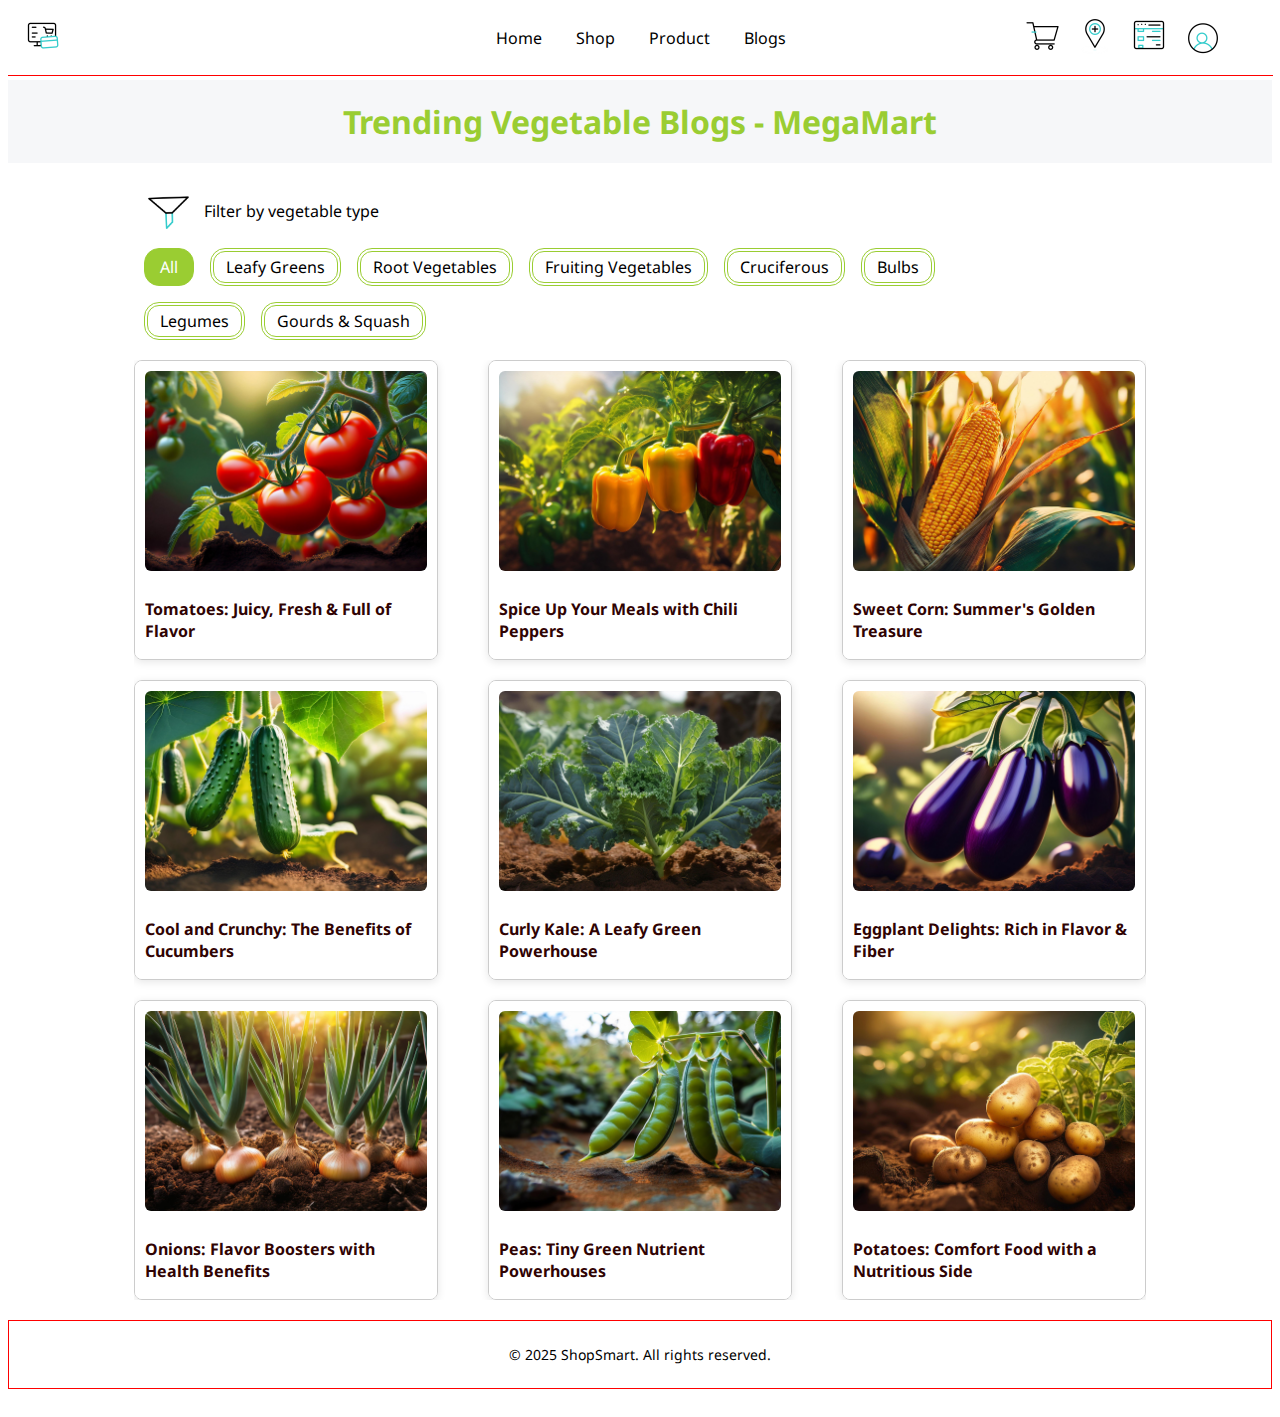
<file: pages/blogs.html>
<!DOCTYPE html>
<html lang="en">

<head>
    <meta charset="UTF-8">
    <meta name="viewport" content="width=device-width, initial-scale=1.0">
    <title>Blogs</title>
    <link rel="stylesheet" href="../styles/blogs.css">
    <link rel="preconnect" href="https://fonts.googleapis.com">
    <link rel="preconnect" href="https://fonts.gstatic.com" crossorigin>
    <link href="https://fonts.googleapis.com/css2?family=Noto+Sans:ital,wght@0,100..900;1,100..900&display=swap"
        rel="stylesheet">
</head>

<body>
    <header>
        <div class="megaMart_logo" >
            <img src="../assets/Gifs/home/online-shopping.gif" alt="megaMart_logo">
        </div>
        <nav class="megaMart_headerMenu" >
            <ul>
                <li><a href="../index.html">Home</a></li>
                <li><a href="../pages/shop.html">Shop</a></li>
                <li><a href="../pages/product.html">Product</a></li>
                <li><a href="../pages/blogs.html">Blogs</a></li>
            </ul>
        </nav>
        <div class="megaMart_headerIcons" >
            <img src="../assets/Gifs/home/shopping-cart.gif" alt="megaMart_cart">
            <img src="../assets/Gifs/home/location.gif" alt="megaMart_locations">
             <a href="../pages/table.html">
         <img src="../assets/Gifs/home/list.gif" alt="List Icon">
      </a>
            <a href="../pages/login.html"><img src="../assets/Gifs/home/profile.gif" alt="megaMart_user">
            </a>
        </div>
    </header>

    <section class="blog-title">
        <h1>Trending Vegetable Blogs - MegaMart</h1>
    </section>

    <section class="blog-section">
        <div class="blog-header">


            <div class="filter-info">
                <img src="../assets/Gifs/blog/filter.gif" alt="Vegetable filter icon" id="Vegetable_filter_icon">
                <p>Filter by vegetable type </p>
            </div>

            <ul class="blog-filter-list">
                <li class="filter-item_first active">All</li>
                <li class="filter-item">Leafy Greens</li>
                <li class="filter-item">Root Vegetables</li>
                <li class="filter-item">Fruiting Vegetables</li>
                <li class="filter-item">Cruciferous</li>
                <li class="filter-item">Bulbs</li>
                <li class="filter-item">Legumes</li>
                <li class="filter-item">Gourds & Squash</li>

            </ul>
        </div>
    </section>


    <main>
        <section class="blog-card">
            <!-- Image -->
            <div class="blog-image">
                <img src="../assets/images/blogs/Tomato.jpg" alt="Tomato Image">
            </div>

            <!-- Blog Content -->
            <div class="blog-content">
                <h4 class="blog-title">Tomatoes: Juicy, Fresh & Full of Flavor</h4>

                <div class="blog-meta">
                    <span class="blog-author">MegaMart</span> |
                    <span class="blog-date">May 28, 2025</span>
                </div>

                <div class="blog-description">
                    <p>Tomatoes are rich in antioxidants like lycopene and are perfect for salads, sauces, and
                        sandwiches. Learn how to choose ripe tomatoes and store them the right way!</p>
                </div>
            </div>
        </section>

        <section class="blog-card">
            <!-- Image -->
            <div class="blog-image">
                <img src="../assets/images/blogs/Chili-Pepper.jpg" alt="Chili Pepper Image">
            </div>

            <!-- Blog Content -->
            <div class="blog-content">
                <h4 class="blog-title">Spice Up Your Meals with Chili Peppers</h4>

                <div class="blog-meta">
                    <span class="blog-author">MegaMart</span> |
                    <span class="blog-date">May 28, 2025</span>
                </div>

                <div class="blog-description">
                    <p>Chili peppers add a kick to any dish while boosting your metabolism. Discover the different types
                        of chili and how to use them in cooking without overwhelming heat!</p>
                </div>
            </div>
        </section>

        <section class="blog-card">
            <!-- Image -->
            <div class="blog-image">
                <img src="../assets/images/blogs/Corn.jpg" alt="Corn Image">
            </div>

            <!-- Blog Content -->
            <div class="blog-content">
                <h4 class="blog-title">Sweet Corn: Summer's Golden Treasure</h4>

                <div class="blog-meta">
                    <span class="blog-author">MegaMart</span> |
                    <span class="blog-date">May 28, 2025</span>
                </div>

                <div class="blog-description">
                    <p>Sweet corn is not only delicious but also a great source of fiber and vitamins. Find fun ways to
                        grill, boil, or mix corn into fresh seasonal salads and snacks!</p>
                </div>
            </div>
        </section>


        <section class="blog-card">
            <!-- Image -->
            <div class="blog-image">
                <img src="../assets/images/blogs/Cucumber.jpg" alt="Cucumber Image">
            </div>

            <!-- Blog Content -->
            <div class="blog-content">
                <h4 class="blog-title">Cool and Crunchy: The Benefits of Cucumbers</h4>

                <div class="blog-meta">
                    <span class="blog-author">MegaMart</span> |
                    <span class="blog-date">May 28, 2025</span>
                </div>

                <div class="blog-description">
                    <p>Cucumbers are hydrating, low in calories, and perfect for summer salads and detox drinks. Learn
                        about their skincare benefits and creative ways to add them to your meals!</p>
                </div>
            </div>
        </section>

        <section class="blog-card">
            <!-- Image -->
            <div class="blog-image">
                <img src="../assets/images/blogs/Curly Kale.jpg" alt="Curly Kale Image">
            </div>

            <!-- Blog Content -->
            <div class="blog-content">
                <h4 class="blog-title">Curly Kale: A Leafy Green Powerhouse</h4>

                <div class="blog-meta">
                    <span class="blog-author">MegaMart</span> |
                    <span class="blog-date">May 28, 2025</span>
                </div>

                <div class="blog-description">
                    <p>Curly kale is loaded with vitamins A, C, and K. Whether in smoothies or baked as chips, this
                        superfood supports immunity and heart health. Try it in your next green recipe!</p>
                </div>
            </div>
        </section>

        <section class="blog-card">
            <!-- Image -->
            <div class="blog-image">
                <img src="../assets/images/blogs/Eggplant.jpg" alt="Eggplant Image">
            </div>

            <!-- Blog Content -->
            <div class="blog-content">
                <h4 class="blog-title">Eggplant Delights: Rich in Flavor & Fiber</h4>

                <div class="blog-meta">
                    <span class="blog-author">MegaMart</span> |
                    <span class="blog-date">May 28, 2025</span>
                </div>

                <div class="blog-description">
                    <p>Eggplants are versatile vegetables with a meaty texture, perfect for grilling, roasting, or
                        stir-frying. Discover their health benefits and delicious ways to cook them!</p>
                </div>
            </div>
        </section>



<section class="blog-card">
  <div class="blog-image">
    <img src="../assets/images/blogs/Onions.jpg" alt="Onion Image">
  </div>
  <div class="blog-content">
    <h4 class="blog-title">Onions: Flavor Boosters with Health Benefits</h4>
    <div class="blog-meta">
      <span class="blog-author">MegaMart</span> |
      <span class="blog-date">May 28, 2025</span>
    </div>
    <div class="blog-description">
      <p>Onions are essential in kitchens worldwide, adding bold flavor to any dish. Rich in antioxidants, they help fight inflammation and improve heart health. Use them raw, caramelized, or sautéed!</p>
    </div>
  </div>
</section>


<section class="blog-card">
  <div class="blog-image">
    <img src="../assets/images/blogs/Peas.jpg" alt="Peas Image">
  </div>
  <div class="blog-content">
    <h4 class="blog-title">Peas: Tiny Green Nutrient Powerhouses</h4>
    <div class="blog-meta">
      <span class="blog-author">MegaMart</span> |
      <span class="blog-date">May 28, 2025</span>
    </div>
    <div class="blog-description">
      <p>Green peas are packed with protein, fiber, and essential vitamins. Add them to soups, stews, or salads for a sweet and healthy boost. A must-have veggie for balanced meals!</p>
    </div>
  </div>
</section>


<section class="blog-card">
  <div class="blog-image">
    <img src="../assets/images/blogs/Potatoes.jpg" alt="Potato Image">
  </div>
  <div class="blog-content">
    <h4 class="blog-title">Potatoes: Comfort Food with a Nutritious Side</h4>
    <div class="blog-meta">
      <span class="blog-author">MegaMart</span> |
      <span class="blog-date">May 28, 2025</span>
    </div>
    <div class="blog-description">
      <p>Potatoes are more than just carbs—they’re full of potassium, fiber, and vitamin C. Whether baked, mashed, or roasted, they’re a versatile and satisfying staple in every kitchen.</p>
    </div>
  </div>
</section>



    </main>




<!-- <footer> MegaMart – Everything You Need, All in One Place</footer> -->
        <footer>
            <p> &copy; 2025 ShopSmart. All rights reserved.</p>
        </footer>


    <!-- <form action="" method="post">
            <input type="text">
            <input type="file">
            <input type="submit">
            <input type="reset">
        </form>
        <form action="../index.html" method="get">
            <input type="reset">
            <input type="submit">
        </form> -->


</body>

</html>
</file>
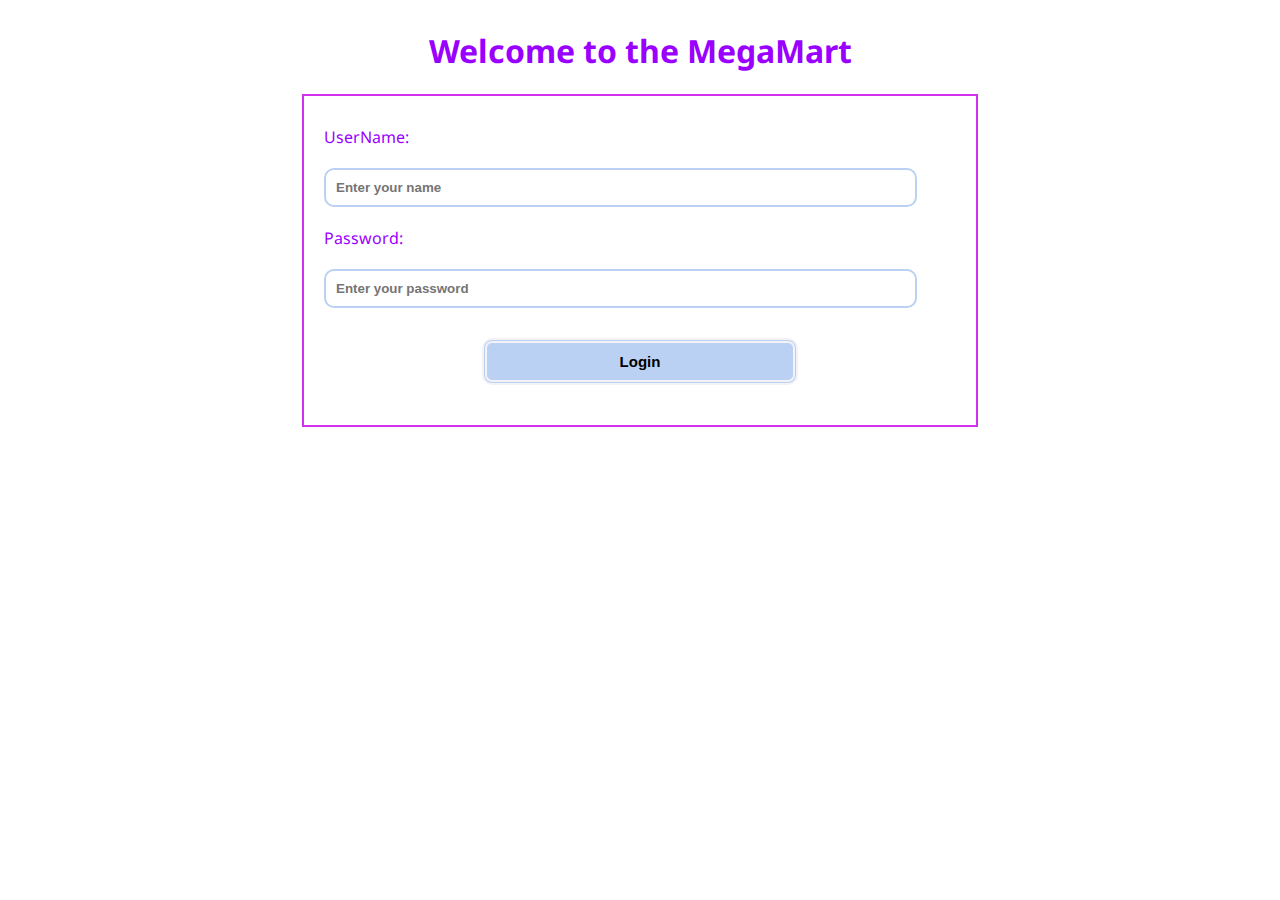
<file: pages/login.html>
<!DOCTYPE html>
<html lang="en">
<head>
  <meta charset="UTF-8" />
  <meta name="viewport" content="width=device-width, initial-scale=1.0" />
  <title>LogIn</title>
  <link rel="stylesheet" href="../styles/login_form.css" />
  <link rel="preconnect" href="https://fonts.googleapis.com">
    <link rel="preconnect" href="https://fonts.gstatic.com" crossorigin>
    <link href="https://fonts.googleapis.com/css2?family=Noto+Sans:ital,wght@0,100..900;1,100..900&display=swap"
        rel="stylesheet">
</head>
<body>

  <header>
    <div>
      <h1>Welcome to the MegaMart</h1>
    </div>
  </header>

  <main>
    <form action="" method="post">
      <label for="userName">UserName:</label>
      <input
        type="text"
        id="userName"
        name="userName"
        placeholder="Enter your name"
        required
      />

      <label for="password">Password:</label>
      <input
        type="password"
        id="password"
        name="password"
        placeholder="Enter your password"
        required
      />

      <input type="submit" id="submit_btn" value="Login" />
    </form>
  </main>


  


<!-- <iframe src="https://www.google.com/maps/embed?pb=!1m18!1m12!1m3!1d62575.03278934598!2d76.65222128810218!3d11.411933864043359!2m3!1f0!2f0!3f0!3m2!1i1024!2i768!4f13.1!3m3!1m2!1s0x3ba8bd84b5f3d78d%3A0x179bdb14c93e3f42!2sOoty%2C%20Tamil%20Nadu!5e0!3m2!1sen!2sin!4v1748771133306!5m2!1sen!2sin" width="600" height="450" style="border:0;" allowfullscreen="" loading="lazy" referrerpolicy="no-referrer-when-downgrade"></iframe> -->
</body>
</html>
</file>
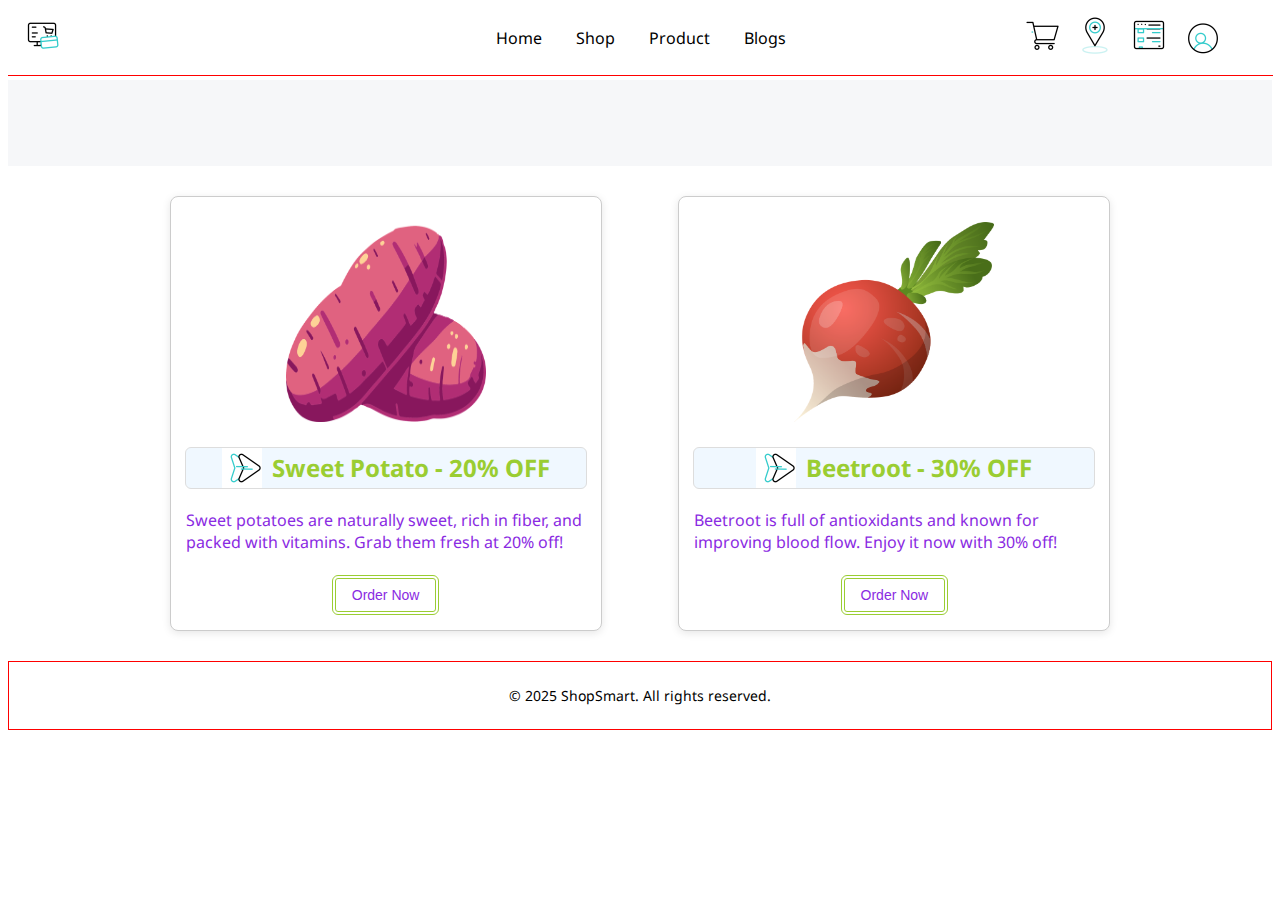
<file: pages/shop.html>
<!DOCTYPE html>
<html lang="en">

<head>
    <meta charset="UTF-8">
    <meta name="viewport" content="width=device-width, initial-scale=1.0">
    <title>shop</title>
    <link rel="stylesheet" href="../styles/shop.css">
    <link rel="preconnect" href="https://fonts.googleapis.com">
    <link rel="preconnect" href="https://fonts.gstatic.com" crossorigin>
    <link href="https://fonts.googleapis.com/css2?family=Noto+Sans:ital,wght@0,100..900;1,100..900&display=swap"
        rel="stylesheet">
</head>

<body>
    <header>
        <div class="megaMart_logo" >
            <img src="../assets/Gifs/home/online-shopping.gif" alt="megaMart_logo">
        </div>
        <nav class="megaMart_headerMenu">
            <ul>
                <li><a href="../index.html">Home</a></li>
                <li><a href="../pages/shop.html">Shop</a></li>
                <li><a href="../pages/product.html">Product</a></li>
                <li><a href="../pages/blogs.html">Blogs</a></li>
            </ul>
        </nav>
        <div class="megaMart_headerIcons">
            <img src="../assets/Gifs/home/shopping-cart.gif" alt="megaMart_cart">
            <img src="../assets/Gifs/home/location.gif" alt="megaMart_locations">
                         <a href="../pages/table.html">
         <img src="../assets/Gifs/home/list.gif" alt="List Icon">
      </a>
            <a href="../pages/login.html"><img src="../assets/Gifs/home/profile.gif" alt="megaMart_user">
            </a>
        </div>
    </header>

    <section class="shop-Offers-title">
        <h1>Hot Deals Today – Fresh Picks from MegaMart!</h1>
    </section>

    <main>
        <section class="productCart_Offer_Main">
            
            <!-- Sweet Potato Card -->
            <div class="productCart_Offers_Each_Card">
                <img src="../assets/images/shop/sweet-potato.png" alt="sweet_potato_picture"
                    id="productCart_Offers_Each_Card_Img">

                <div class="productCart_Offers_subHeading_Div">
                    <img src="../assets/Gifs/shop/arrow.gif" alt="pointValue">
                    <h3>Sweet Potato - 20% OFF</h3>
                </div>
                <p>Sweet potatoes are naturally sweet, rich in fiber, and packed with vitamins. Grab them fresh at 20%
                    off!</p>
                <button>Order Now</button>
            </div>

            <!-- Beetroot Card -->
            <div class="productCart_Offers_Each_Card">
                <img src="../assets/images/shop/beetroot.png" alt="beetroot_picture"
                    id="productCart_Offers_Each_Card_Img">

                <div class="productCart_Offers_subHeading_Div">
                    <img src="../assets/Gifs/shop/arrow.gif" alt="pointValue">
                    <h3>Beetroot - 30% OFF</h3>
                </div>
                <p>Beetroot is full of antioxidants and known for improving blood flow. Enjoy it now with 30% off!</p>
                <button>Order Now</button>
            </div>

        </section>
    </main>


    <footer>
        <p> &copy; 2025 ShopSmart. All rights reserved.</p>
    </footer>

</body>

</html>

<!-- <!DOCTYPE html>
    <html lang="en">
    <head>
        <meta charset="UTF-8">
        <meta name="viewport" content="width=device-width, initial-scale=1.0">
        <title>Shop</title>
        <link rel="stylesheet" href="../style.css">
        <link rel="preconnect" href="https://fonts.googleapis.com">
        <link rel="preconnect" href="https://fonts.gstatic.com" crossorigin>
        <link href="https://fonts.googleapis.com/css2?family=Noto+Sans:ital,wght@0,100..900;1,100..900&display=swap"
            rel="stylesheet">
    </head>
    <body>
        <header>
            <div class="megaMart_logo" id="">
                <img src="..../assets/Logo/online-shopping.gif" alt="megaMart_logo">
            </div>
            <nav class="megaMart_headerMenu" id="">
                <ul>
                    <li><a href="/index.html">Home</a></li>
                    <li><a href="../pages/shop.html">Shop</a></li>
                    <li><a href="../pages/product.html">Product</a></li>
                    <li><a href="../pages/blogs.html">Blogs</a></li>
                </ul>
            </nav>
            <div class="megaMart_headerIcons" id="">
                <img src="../assets/Features/search.gif" alt="megaMart_search">
                <img src="../assets/Features/shopping-cart.gif" alt="megaMart_cart">
                <img src="../assets/Features/location.gif" alt="megaMart_locations">
            <a href="/pages/login.html"><img src="../assets/Features/profile.gif" alt="megaMart_user">
    </a> 
            </div>


        </header>
        <!-- <table>
            <thead>
                <th>S.No</th>
                <th>Name</th>
                <th>Age</th>
                <th>Gender</th>
            </thead>
            <tbody>
                <tr>
                    <td>001</td>
                    <td>Tamil</td>
                    <td>30</td>
                    <td>Male</td>
                </tr>
                            <tr>
                    <td>002</td>
                    <td>Koushik</td>
                    <td>22</td>
                    <td>Male</td>
                </tr>
                <tr>
                    <td>003</td>
                    <td>Prem</td>
                    <td>31</td>
                    <td>Male</td>
                </tr>
                <tr>
                    <td>004</td>
                    <td>Ragu</td>
                    <td>27</td>
                    <td>Male</td>
                </tr>
            </tbody>
        </table> 
    </body>
    </html> -->
</file>
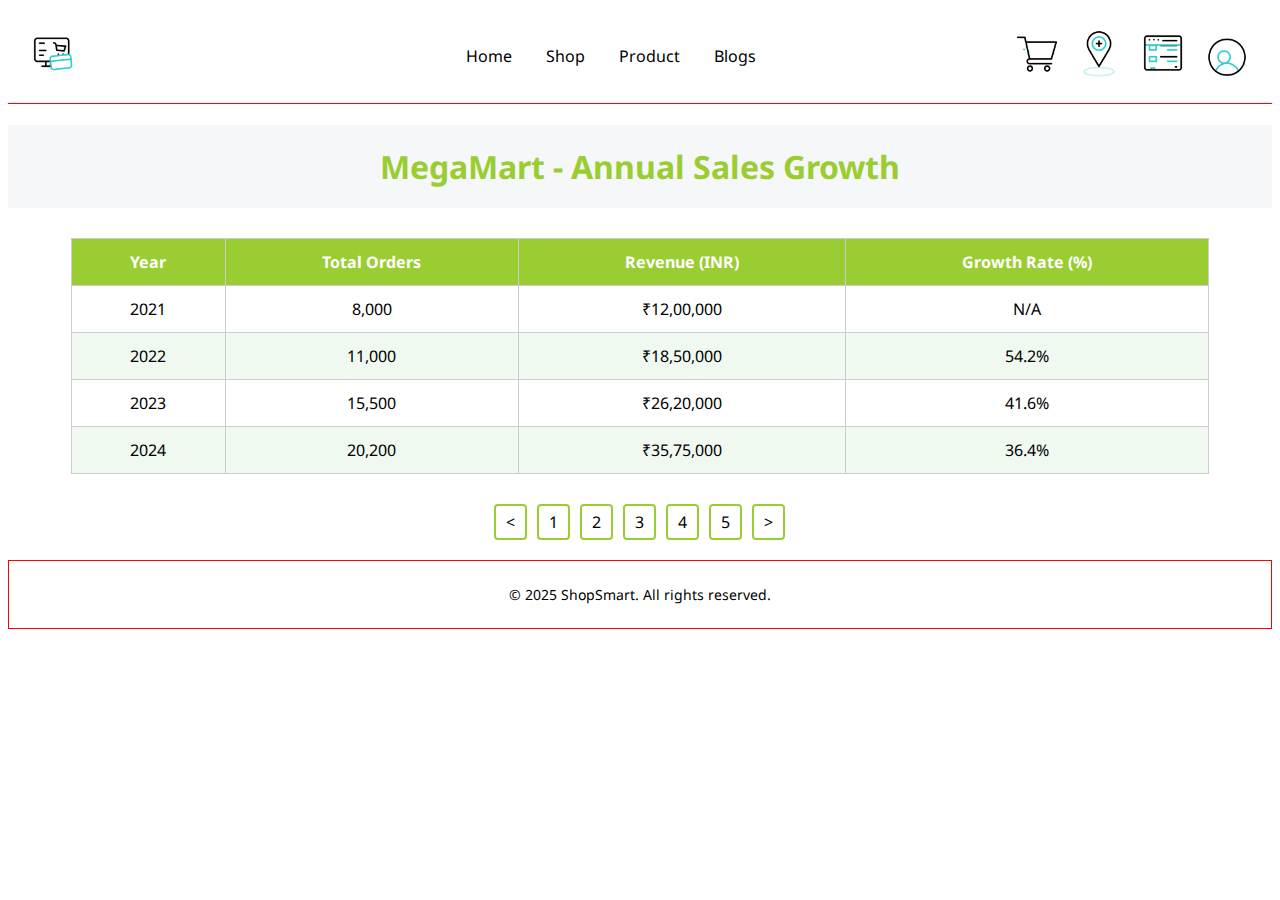
<file: pages/table.html>
<!DOCTYPE html>
<html lang="en">
<head>
    <meta charset="UTF-8">
    <meta name="viewport" content="width=device-width, initial-scale=1.0">
    <title>Table</title>
    <link rel="stylesheet" href="../styles/table.css">
     <link rel="preconnect" href="https://fonts.googleapis.com">
  <link rel="preconnect" href="https://fonts.gstatic.com" crossorigin>
  <link href="https://fonts.googleapis.com/css2?family=Noto+Sans:ital,wght@0,100..900;1,100..900&display=swap"
    rel="stylesheet">
</head>
<body>
    
        <header>
        <div class="megaMart_logo" >
            <img src="../assets/Gifs/home/online-shopping.gif" alt="megaMart_logo">
        </div>
        <nav class="megaMart_headerMenu">
            <ul>
                <li><a href="../index.html">Home</a></li>
                <li><a href="../pages/shop.html">Shop</a></li>
                <li><a href="../pages/product.html">Product</a></li>
                <li><a href="../pages/blogs.html">Blogs</a></li>
            </ul>
        </nav>
        <div class="megaMart_headerIcons">
            <img src="../assets/Gifs/home/shopping-cart.gif" alt="megaMart_cart">
            <img src="../assets/Gifs/home/location.gif" alt="megaMart_locations">
                         <a href="../pages/table.html">
         <img src="../assets/Gifs/home/list.gif" alt="List Icon">
      </a>
            <a href="../pages/login.html"><img src="../assets/Gifs/home/profile.gif" alt="megaMart_user">
            </a>
        </div>
    </header>

     <section class="table-title">
        <h1>MegaMart - Annual Sales Growth</h1>
    </section>
    
    <main>
<table border="1">
  <thead>
    <tr>
      <th>Year</th>
      <th>Total Orders</th>
      <th>Revenue (INR)</th>
      <th>Growth Rate (%)</th>
    </tr>
  </thead>
  <tbody>
    <tr>
      <td>2021</td>
      <td>8,000</td>
      <td>₹12,00,000</td>
      <td>N/A</td> 
    </tr>
    <tr>
      <td>2022</td>
      <td>11,000</td>
      <td>₹18,50,000</td>
      <td>54.2%</td>
    </tr>
    <tr>
      <td>2023</td>
      <td>15,500</td>
      <td>₹26,20,000</td>
      <td>41.6%</td>
    </tr>
    <tr>
      <td>2024</td>
      <td>20,200</td>
      <td>₹35,75,000</td>
      <td>36.4%</td>
    </tr>
  </tbody>
</table>

<section class="pagination_section">
  <ul>
    <li><a href="#" aria-label="Prev">&lt;</a></li>
    <li><a href="#page1" aria-current="page">1</a></li>
    <li><a href="#page2">2</a></li>
    <li><a href="#page3">3</a></li>
    <li><a href="#page4">4</a></li>
    <li><a href="#page5">5</a></li>
    <li><a href="#" aria-label="Next">&gt;</a></li>
  </ul>
</section>



    </main>





    <footer>
        <p> &copy; 2025 ShopSmart. All rights reserved.</p>
    </footer>

</body>
</html>
</file>
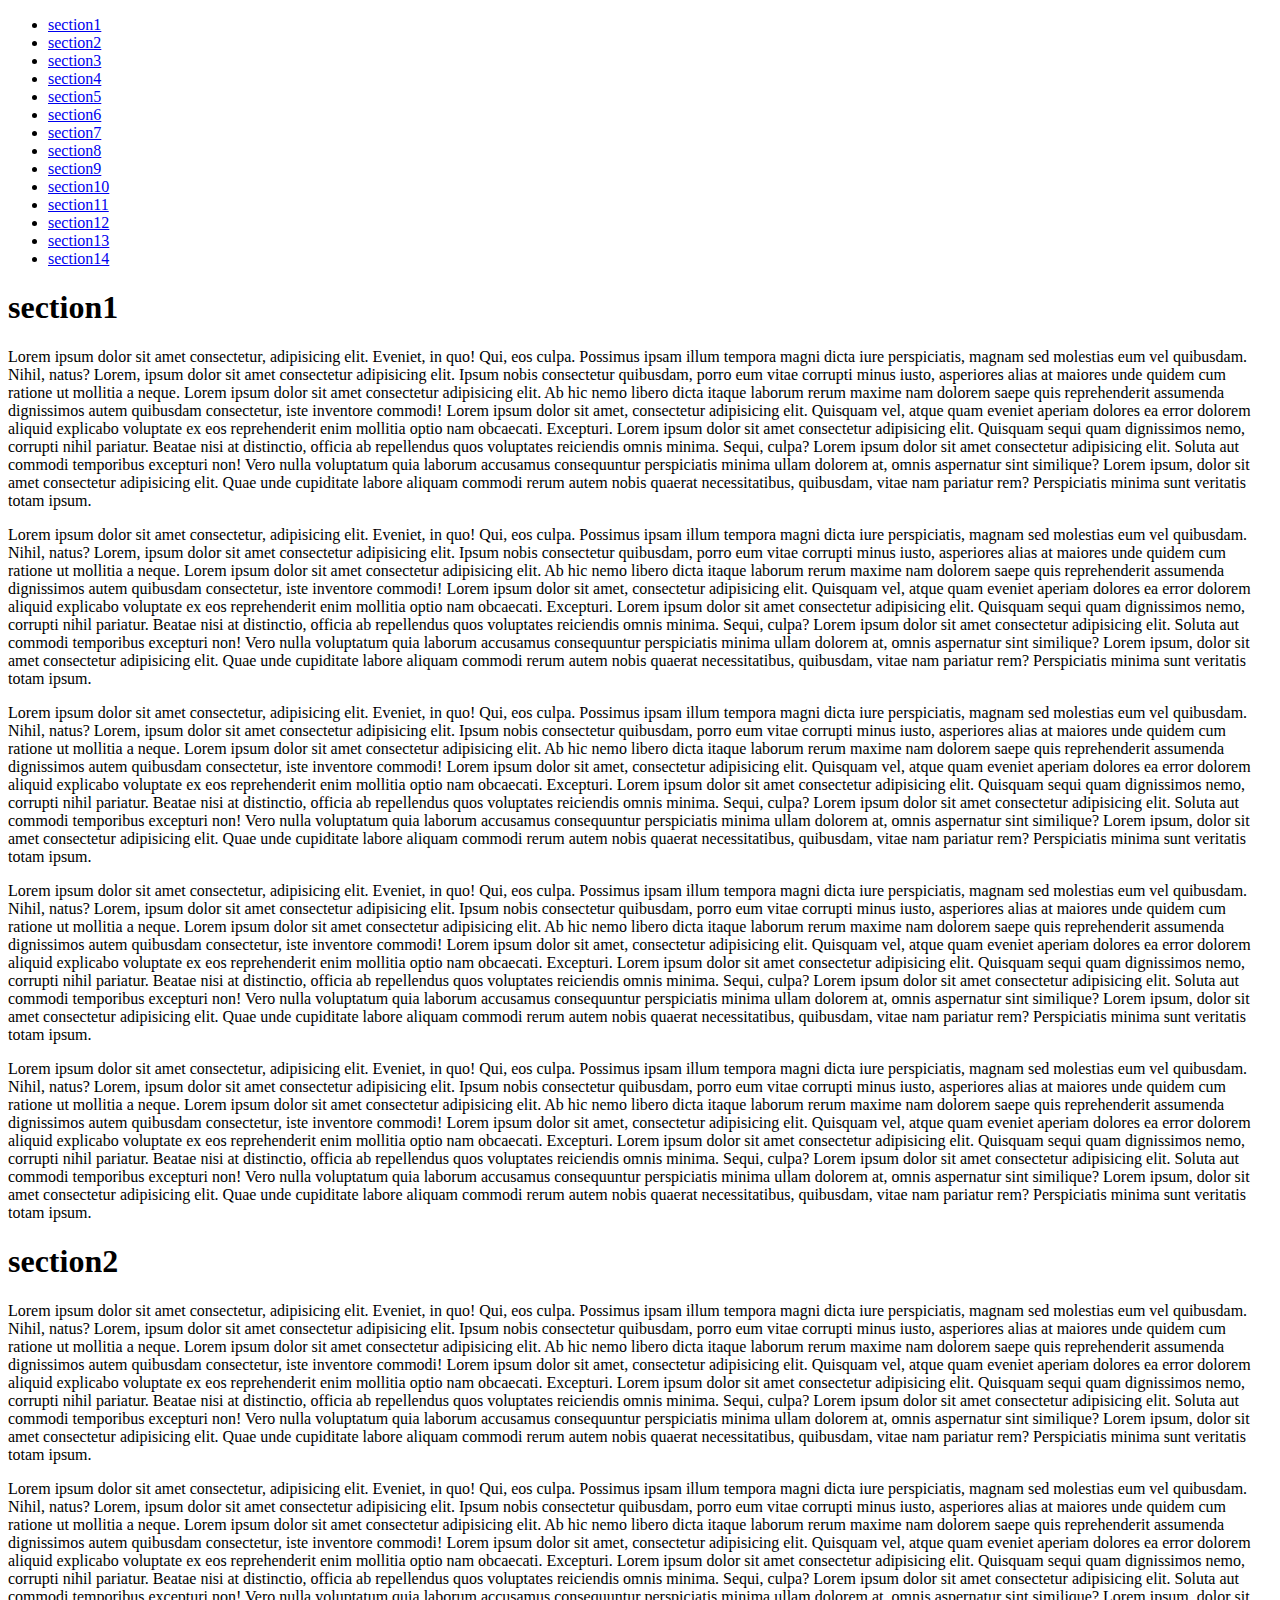
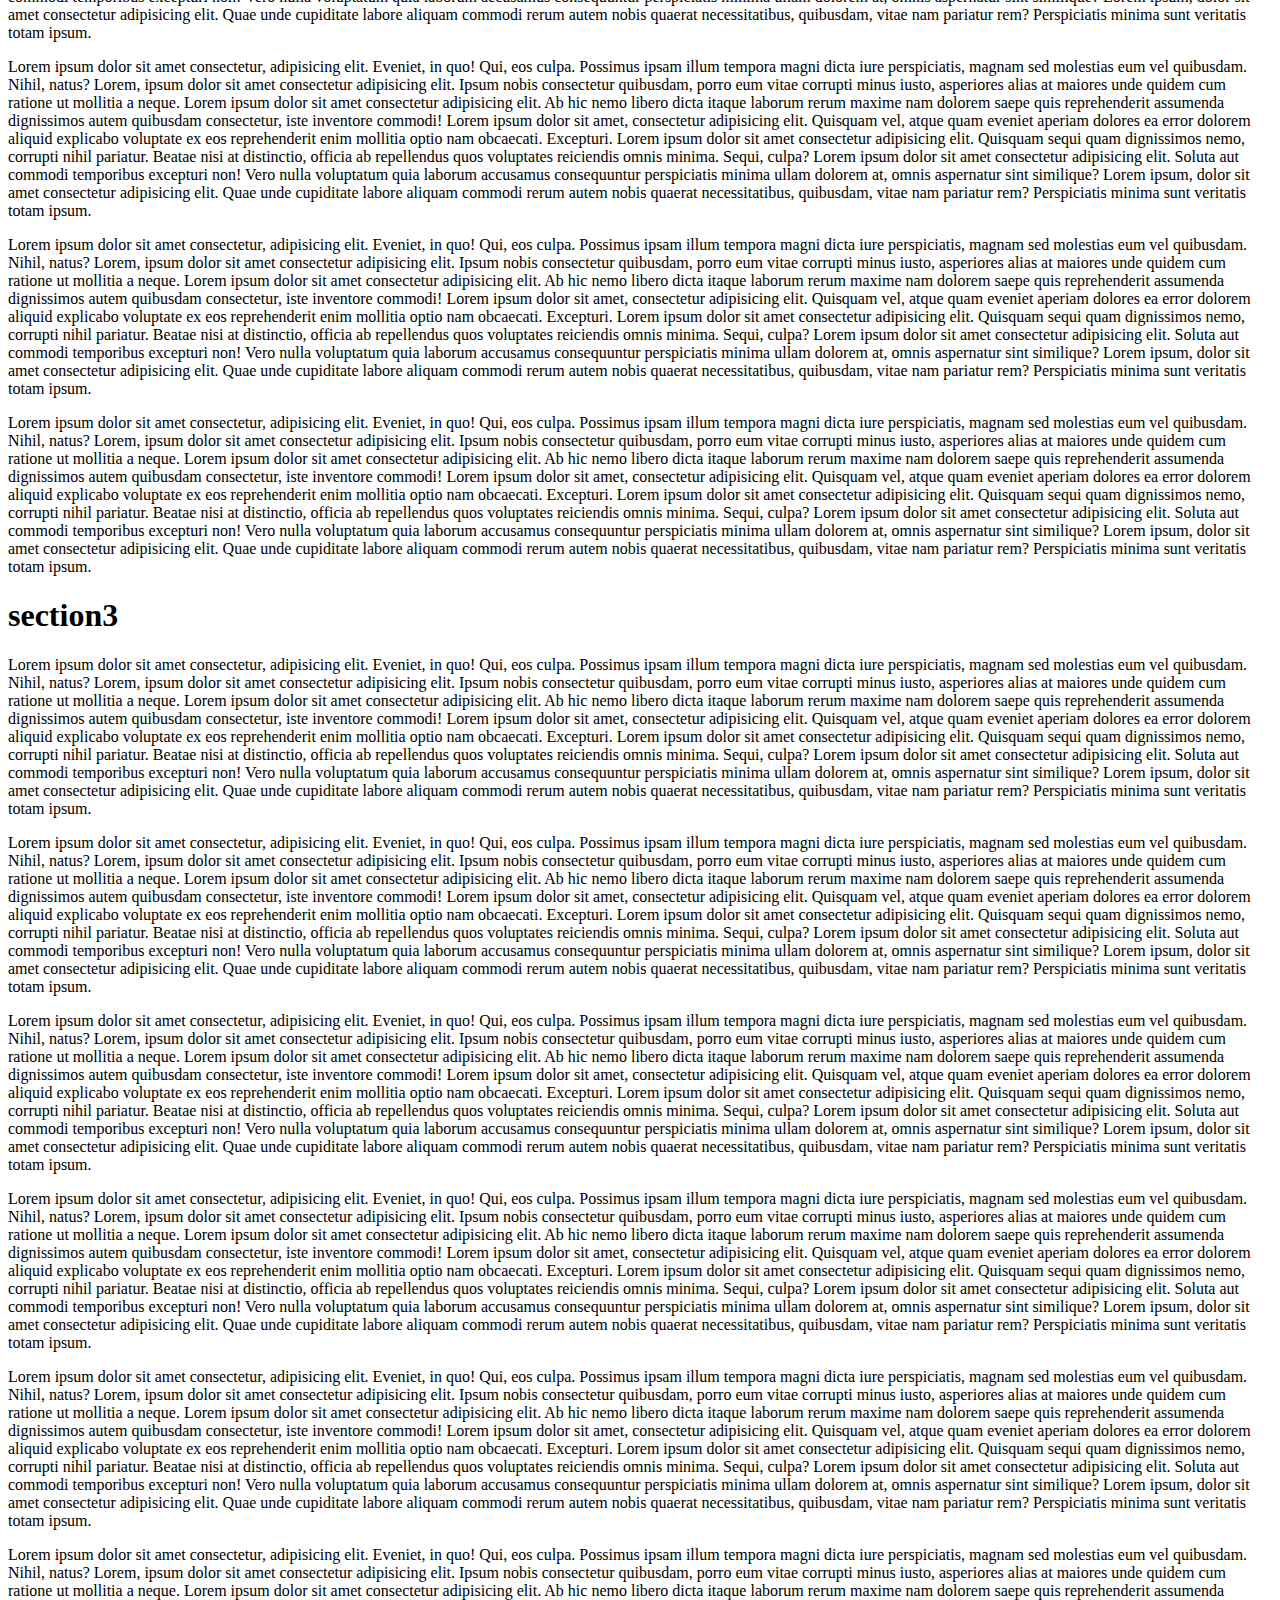
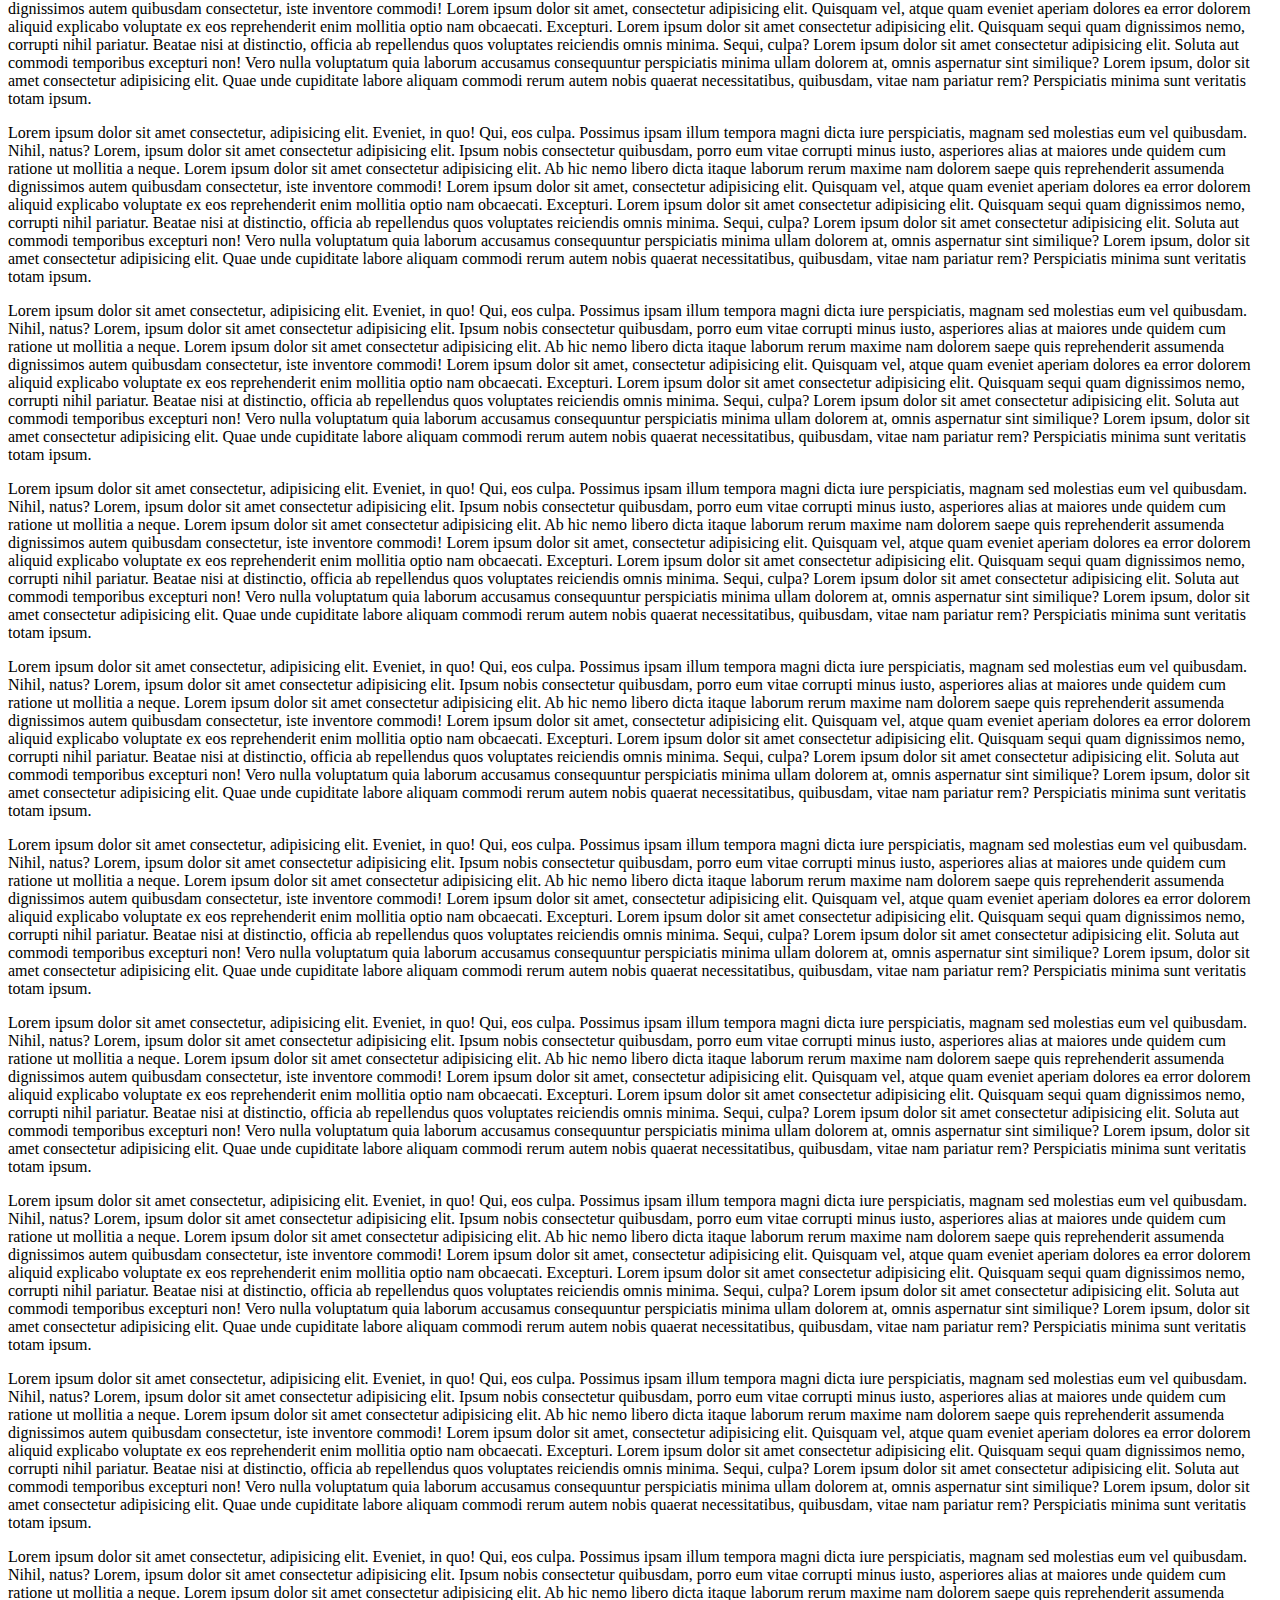
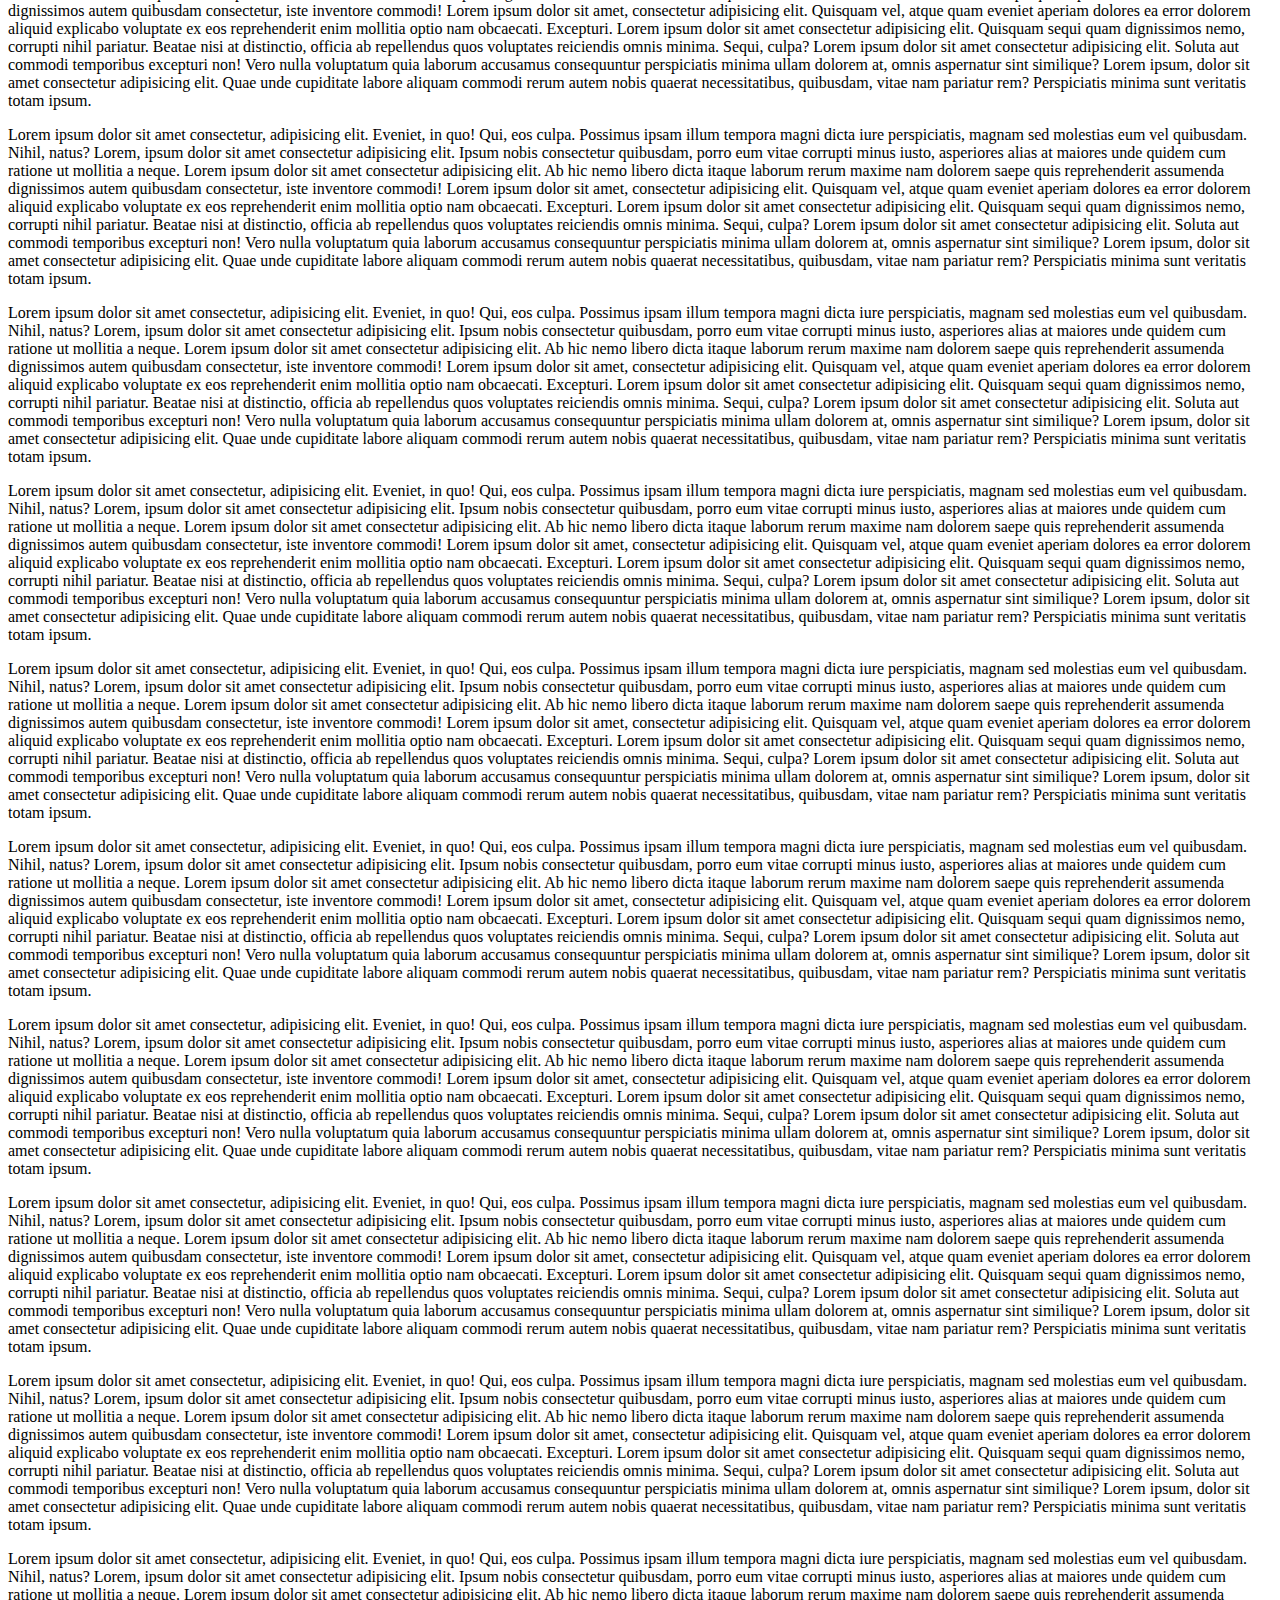
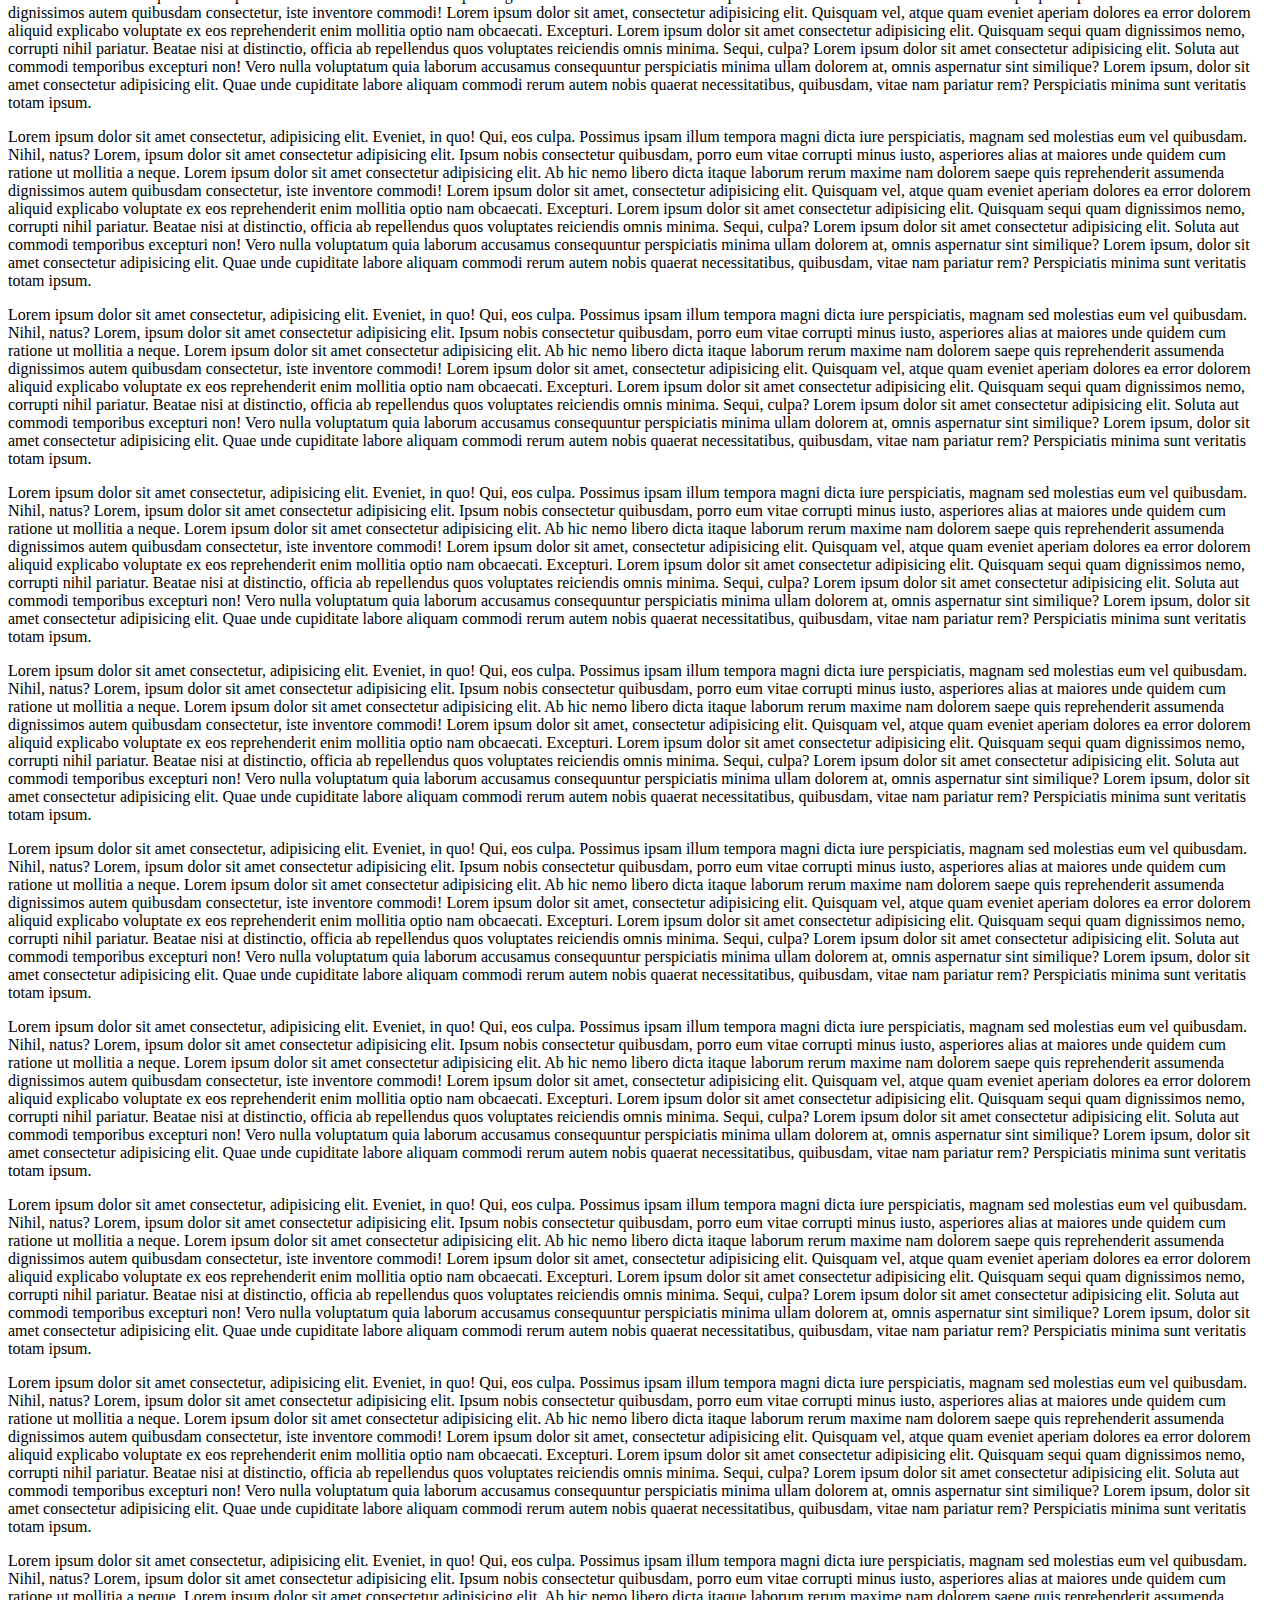
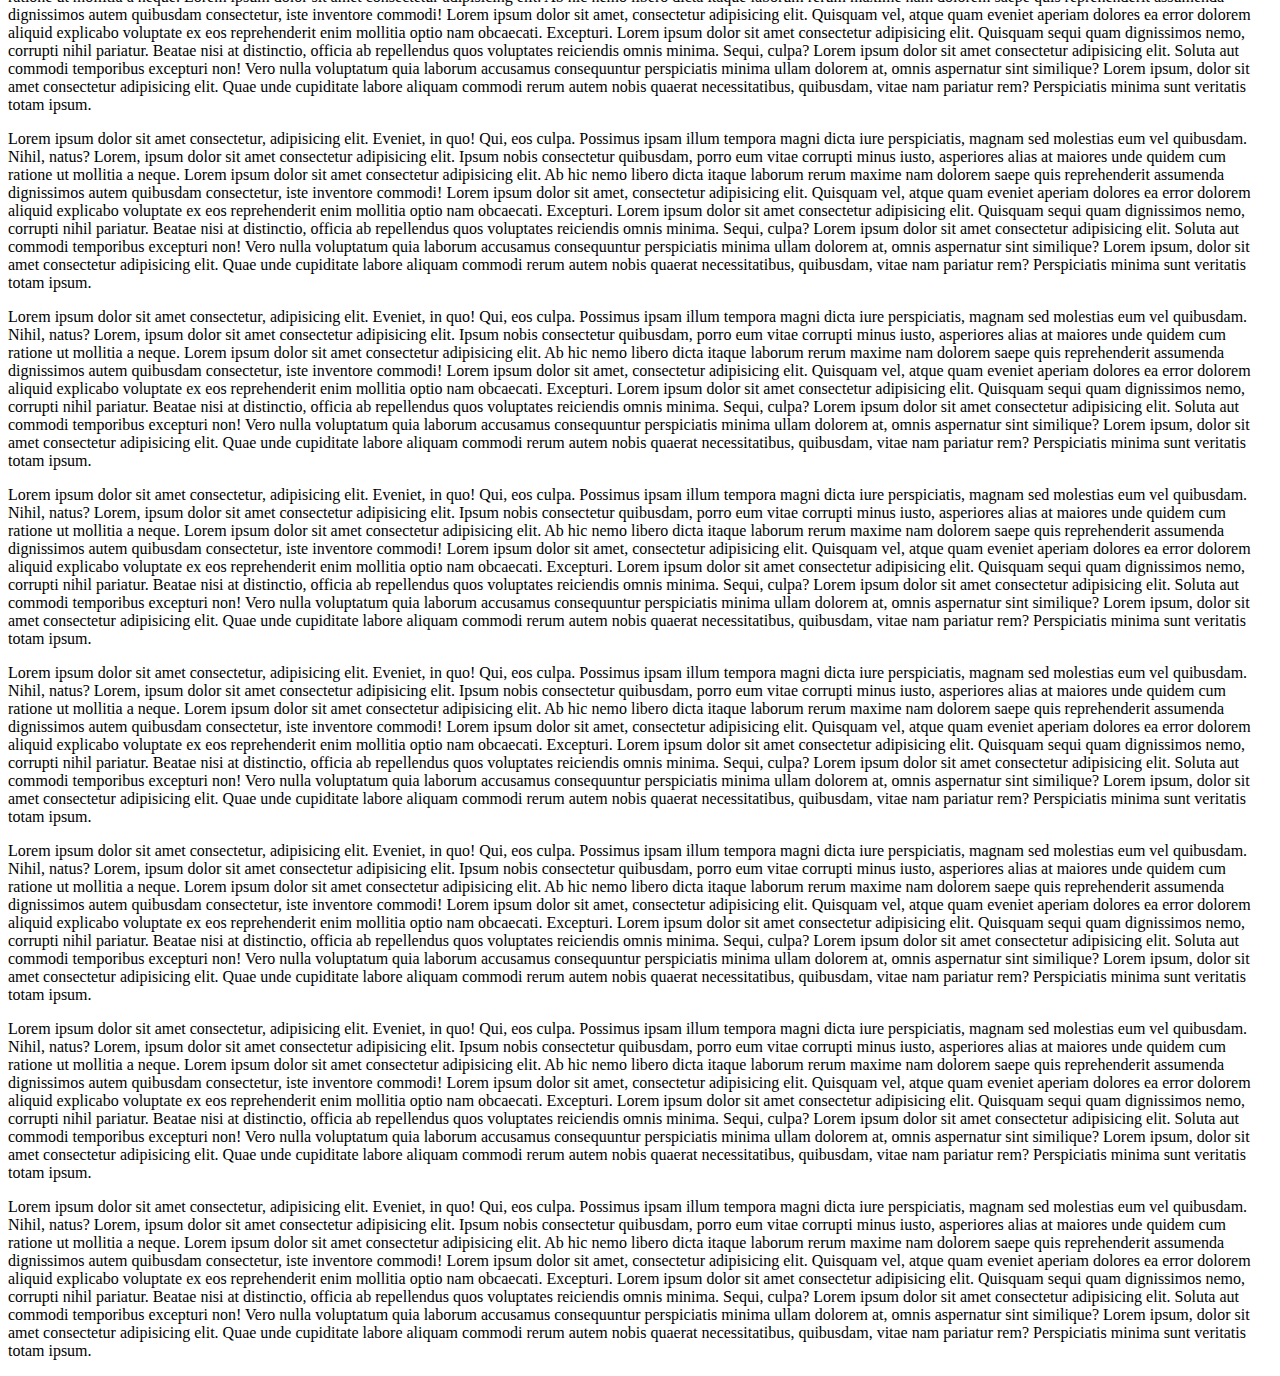
<file: pages/test.html>
<!DOCTYPE html>
<html lang="en">
<head>
    <meta charset="UTF-8">
    <meta name="viewport" content="width=device-width, initial-scale=1.0">
    <title>test</title>
    <link rel="stylesheet" href="../styles/test.css">
</head>
<body>
        <!-- <div class="main_div">
      <img src="../assets/images/blogs/Chili-Pepper.jpg" alt="pic">
      <div class="child_div">
              <img src="../assets/images/blogs/Chili-Pepper.jpg" alt="pic">
      </div>
    </div> -->

    <!-- <div class="main_box">
      <img src="../assets/images/blogs/Chili-Pepper.jpg" alt="pic">
      <p>Hello</p>
    </div> -->

    <!-- <div class="head">
      <div class="child" >
        <h1 class="sub_child">A</h1>
      </div>
       <div class="child2" >
        <h1 class="sub_child">B</h1>
      </div>
       <div class="child3" >
        <h1 class="sub_child">C</h1>
      </div>
       <div class="child4" >
        <h1 class="sub_child">D</h1>
      </div>
    </div> -->

    <header>
      <nav>
  <ul>
        <li><a href="#section1">section1</a></li>
        <li><a href="#section2">section2</a></li>
        <li><a href="#section3">section3</a></li>
        <li><a href="#section4">section4</a></li>
        <li><a href="#section5">section5</a></li>
        <li><a href="#section6">section6</a></li>
        <li><a href="#section7">section7</a></li>
        <li><a href="#section8">section8</a></li>
        <li><a href="#section9">section9</a></li>
        <li><a href="#section10">section10</a></li>
        <li><a href="#section11">section11</a></li>
        <li><a href="#section12">section12</a></li>
        <li><a href="#section13">section13</a></li>
        <li><a href="#section14">section14</a></li>

      </ul>
      </nav>
    
    </header>
    <main>
      <div id="section1">
        <h1>section1</h1>
        <p>Lorem ipsum dolor sit amet consectetur, adipisicing elit. Eveniet, in quo! Qui, eos culpa. Possimus ipsam illum tempora magni dicta iure perspiciatis, magnam sed molestias eum vel quibusdam. Nihil, natus?
          Lorem, ipsum dolor sit amet consectetur adipisicing elit. Ipsum nobis consectetur quibusdam, porro eum vitae corrupti minus iusto, asperiores alias at maiores unde quidem cum ratione ut mollitia a neque.
          Lorem ipsum dolor sit amet consectetur adipisicing elit. Ab hic nemo libero dicta itaque laborum rerum maxime nam dolorem saepe quis reprehenderit assumenda dignissimos autem quibusdam consectetur, iste inventore commodi!
          Lorem ipsum dolor sit amet, consectetur adipisicing elit. Quisquam vel, atque quam eveniet aperiam dolores ea error dolorem aliquid explicabo voluptate ex eos reprehenderit enim mollitia optio nam obcaecati. Excepturi.
          Lorem ipsum dolor sit amet consectetur adipisicing elit. Quisquam sequi quam dignissimos nemo, corrupti nihil pariatur. Beatae nisi at distinctio, officia ab repellendus quos voluptates reiciendis omnis minima. Sequi, culpa?
          Lorem ipsum dolor sit amet consectetur adipisicing elit. Soluta aut commodi temporibus excepturi non! Vero nulla voluptatum quia laborum accusamus consequuntur perspiciatis minima ullam dolorem at, omnis aspernatur sint similique?
          Lorem ipsum, dolor sit amet consectetur adipisicing elit. Quae unde cupiditate labore aliquam commodi rerum autem nobis quaerat necessitatibus, quibusdam, vitae nam pariatur rem? Perspiciatis minima sunt veritatis totam ipsum.
        </p>
                <p>Lorem ipsum dolor sit amet consectetur, adipisicing elit. Eveniet, in quo! Qui, eos culpa. Possimus ipsam illum tempora magni dicta iure perspiciatis, magnam sed molestias eum vel quibusdam. Nihil, natus?
          Lorem, ipsum dolor sit amet consectetur adipisicing elit. Ipsum nobis consectetur quibusdam, porro eum vitae corrupti minus iusto, asperiores alias at maiores unde quidem cum ratione ut mollitia a neque.
          Lorem ipsum dolor sit amet consectetur adipisicing elit. Ab hic nemo libero dicta itaque laborum rerum maxime nam dolorem saepe quis reprehenderit assumenda dignissimos autem quibusdam consectetur, iste inventore commodi!
          Lorem ipsum dolor sit amet, consectetur adipisicing elit. Quisquam vel, atque quam eveniet aperiam dolores ea error dolorem aliquid explicabo voluptate ex eos reprehenderit enim mollitia optio nam obcaecati. Excepturi.
          Lorem ipsum dolor sit amet consectetur adipisicing elit. Quisquam sequi quam dignissimos nemo, corrupti nihil pariatur. Beatae nisi at distinctio, officia ab repellendus quos voluptates reiciendis omnis minima. Sequi, culpa?
          Lorem ipsum dolor sit amet consectetur adipisicing elit. Soluta aut commodi temporibus excepturi non! Vero nulla voluptatum quia laborum accusamus consequuntur perspiciatis minima ullam dolorem at, omnis aspernatur sint similique?
          Lorem ipsum, dolor sit amet consectetur adipisicing elit. Quae unde cupiditate labore aliquam commodi rerum autem nobis quaerat necessitatibus, quibusdam, vitae nam pariatur rem? Perspiciatis minima sunt veritatis totam ipsum.
        </p>
                <p>Lorem ipsum dolor sit amet consectetur, adipisicing elit. Eveniet, in quo! Qui, eos culpa. Possimus ipsam illum tempora magni dicta iure perspiciatis, magnam sed molestias eum vel quibusdam. Nihil, natus?
          Lorem, ipsum dolor sit amet consectetur adipisicing elit. Ipsum nobis consectetur quibusdam, porro eum vitae corrupti minus iusto, asperiores alias at maiores unde quidem cum ratione ut mollitia a neque.
          Lorem ipsum dolor sit amet consectetur adipisicing elit. Ab hic nemo libero dicta itaque laborum rerum maxime nam dolorem saepe quis reprehenderit assumenda dignissimos autem quibusdam consectetur, iste inventore commodi!
          Lorem ipsum dolor sit amet, consectetur adipisicing elit. Quisquam vel, atque quam eveniet aperiam dolores ea error dolorem aliquid explicabo voluptate ex eos reprehenderit enim mollitia optio nam obcaecati. Excepturi.
          Lorem ipsum dolor sit amet consectetur adipisicing elit. Quisquam sequi quam dignissimos nemo, corrupti nihil pariatur. Beatae nisi at distinctio, officia ab repellendus quos voluptates reiciendis omnis minima. Sequi, culpa?
          Lorem ipsum dolor sit amet consectetur adipisicing elit. Soluta aut commodi temporibus excepturi non! Vero nulla voluptatum quia laborum accusamus consequuntur perspiciatis minima ullam dolorem at, omnis aspernatur sint similique?
          Lorem ipsum, dolor sit amet consectetur adipisicing elit. Quae unde cupiditate labore aliquam commodi rerum autem nobis quaerat necessitatibus, quibusdam, vitae nam pariatur rem? Perspiciatis minima sunt veritatis totam ipsum.
        </p>
                <p>Lorem ipsum dolor sit amet consectetur, adipisicing elit. Eveniet, in quo! Qui, eos culpa. Possimus ipsam illum tempora magni dicta iure perspiciatis, magnam sed molestias eum vel quibusdam. Nihil, natus?
          Lorem, ipsum dolor sit amet consectetur adipisicing elit. Ipsum nobis consectetur quibusdam, porro eum vitae corrupti minus iusto, asperiores alias at maiores unde quidem cum ratione ut mollitia a neque.
          Lorem ipsum dolor sit amet consectetur adipisicing elit. Ab hic nemo libero dicta itaque laborum rerum maxime nam dolorem saepe quis reprehenderit assumenda dignissimos autem quibusdam consectetur, iste inventore commodi!
          Lorem ipsum dolor sit amet, consectetur adipisicing elit. Quisquam vel, atque quam eveniet aperiam dolores ea error dolorem aliquid explicabo voluptate ex eos reprehenderit enim mollitia optio nam obcaecati. Excepturi.
          Lorem ipsum dolor sit amet consectetur adipisicing elit. Quisquam sequi quam dignissimos nemo, corrupti nihil pariatur. Beatae nisi at distinctio, officia ab repellendus quos voluptates reiciendis omnis minima. Sequi, culpa?
          Lorem ipsum dolor sit amet consectetur adipisicing elit. Soluta aut commodi temporibus excepturi non! Vero nulla voluptatum quia laborum accusamus consequuntur perspiciatis minima ullam dolorem at, omnis aspernatur sint similique?
          Lorem ipsum, dolor sit amet consectetur adipisicing elit. Quae unde cupiditate labore aliquam commodi rerum autem nobis quaerat necessitatibus, quibusdam, vitae nam pariatur rem? Perspiciatis minima sunt veritatis totam ipsum.
        </p>
                <p>Lorem ipsum dolor sit amet consectetur, adipisicing elit. Eveniet, in quo! Qui, eos culpa. Possimus ipsam illum tempora magni dicta iure perspiciatis, magnam sed molestias eum vel quibusdam. Nihil, natus?
          Lorem, ipsum dolor sit amet consectetur adipisicing elit. Ipsum nobis consectetur quibusdam, porro eum vitae corrupti minus iusto, asperiores alias at maiores unde quidem cum ratione ut mollitia a neque.
          Lorem ipsum dolor sit amet consectetur adipisicing elit. Ab hic nemo libero dicta itaque laborum rerum maxime nam dolorem saepe quis reprehenderit assumenda dignissimos autem quibusdam consectetur, iste inventore commodi!
          Lorem ipsum dolor sit amet, consectetur adipisicing elit. Quisquam vel, atque quam eveniet aperiam dolores ea error dolorem aliquid explicabo voluptate ex eos reprehenderit enim mollitia optio nam obcaecati. Excepturi.
          Lorem ipsum dolor sit amet consectetur adipisicing elit. Quisquam sequi quam dignissimos nemo, corrupti nihil pariatur. Beatae nisi at distinctio, officia ab repellendus quos voluptates reiciendis omnis minima. Sequi, culpa?
          Lorem ipsum dolor sit amet consectetur adipisicing elit. Soluta aut commodi temporibus excepturi non! Vero nulla voluptatum quia laborum accusamus consequuntur perspiciatis minima ullam dolorem at, omnis aspernatur sint similique?
          Lorem ipsum, dolor sit amet consectetur adipisicing elit. Quae unde cupiditate labore aliquam commodi rerum autem nobis quaerat necessitatibus, quibusdam, vitae nam pariatur rem? Perspiciatis minima sunt veritatis totam ipsum.
        </p>

      </div>
            <div id="section2">
              <h1>section2</h1>
        <p>Lorem ipsum dolor sit amet consectetur, adipisicing elit. Eveniet, in quo! Qui, eos culpa. Possimus ipsam illum tempora magni dicta iure perspiciatis, magnam sed molestias eum vel quibusdam. Nihil, natus?
          Lorem, ipsum dolor sit amet consectetur adipisicing elit. Ipsum nobis consectetur quibusdam, porro eum vitae corrupti minus iusto, asperiores alias at maiores unde quidem cum ratione ut mollitia a neque.
          Lorem ipsum dolor sit amet consectetur adipisicing elit. Ab hic nemo libero dicta itaque laborum rerum maxime nam dolorem saepe quis reprehenderit assumenda dignissimos autem quibusdam consectetur, iste inventore commodi!
          Lorem ipsum dolor sit amet, consectetur adipisicing elit. Quisquam vel, atque quam eveniet aperiam dolores ea error dolorem aliquid explicabo voluptate ex eos reprehenderit enim mollitia optio nam obcaecati. Excepturi.
          Lorem ipsum dolor sit amet consectetur adipisicing elit. Quisquam sequi quam dignissimos nemo, corrupti nihil pariatur. Beatae nisi at distinctio, officia ab repellendus quos voluptates reiciendis omnis minima. Sequi, culpa?
          Lorem ipsum dolor sit amet consectetur adipisicing elit. Soluta aut commodi temporibus excepturi non! Vero nulla voluptatum quia laborum accusamus consequuntur perspiciatis minima ullam dolorem at, omnis aspernatur sint similique?
          Lorem ipsum, dolor sit amet consectetur adipisicing elit. Quae unde cupiditate labore aliquam commodi rerum autem nobis quaerat necessitatibus, quibusdam, vitae nam pariatur rem? Perspiciatis minima sunt veritatis totam ipsum.
        </p>
                <p>Lorem ipsum dolor sit amet consectetur, adipisicing elit. Eveniet, in quo! Qui, eos culpa. Possimus ipsam illum tempora magni dicta iure perspiciatis, magnam sed molestias eum vel quibusdam. Nihil, natus?
          Lorem, ipsum dolor sit amet consectetur adipisicing elit. Ipsum nobis consectetur quibusdam, porro eum vitae corrupti minus iusto, asperiores alias at maiores unde quidem cum ratione ut mollitia a neque.
          Lorem ipsum dolor sit amet consectetur adipisicing elit. Ab hic nemo libero dicta itaque laborum rerum maxime nam dolorem saepe quis reprehenderit assumenda dignissimos autem quibusdam consectetur, iste inventore commodi!
          Lorem ipsum dolor sit amet, consectetur adipisicing elit. Quisquam vel, atque quam eveniet aperiam dolores ea error dolorem aliquid explicabo voluptate ex eos reprehenderit enim mollitia optio nam obcaecati. Excepturi.
          Lorem ipsum dolor sit amet consectetur adipisicing elit. Quisquam sequi quam dignissimos nemo, corrupti nihil pariatur. Beatae nisi at distinctio, officia ab repellendus quos voluptates reiciendis omnis minima. Sequi, culpa?
          Lorem ipsum dolor sit amet consectetur adipisicing elit. Soluta aut commodi temporibus excepturi non! Vero nulla voluptatum quia laborum accusamus consequuntur perspiciatis minima ullam dolorem at, omnis aspernatur sint similique?
          Lorem ipsum, dolor sit amet consectetur adipisicing elit. Quae unde cupiditate labore aliquam commodi rerum autem nobis quaerat necessitatibus, quibusdam, vitae nam pariatur rem? Perspiciatis minima sunt veritatis totam ipsum.
        </p>
                <p>Lorem ipsum dolor sit amet consectetur, adipisicing elit. Eveniet, in quo! Qui, eos culpa. Possimus ipsam illum tempora magni dicta iure perspiciatis, magnam sed molestias eum vel quibusdam. Nihil, natus?
          Lorem, ipsum dolor sit amet consectetur adipisicing elit. Ipsum nobis consectetur quibusdam, porro eum vitae corrupti minus iusto, asperiores alias at maiores unde quidem cum ratione ut mollitia a neque.
          Lorem ipsum dolor sit amet consectetur adipisicing elit. Ab hic nemo libero dicta itaque laborum rerum maxime nam dolorem saepe quis reprehenderit assumenda dignissimos autem quibusdam consectetur, iste inventore commodi!
          Lorem ipsum dolor sit amet, consectetur adipisicing elit. Quisquam vel, atque quam eveniet aperiam dolores ea error dolorem aliquid explicabo voluptate ex eos reprehenderit enim mollitia optio nam obcaecati. Excepturi.
          Lorem ipsum dolor sit amet consectetur adipisicing elit. Quisquam sequi quam dignissimos nemo, corrupti nihil pariatur. Beatae nisi at distinctio, officia ab repellendus quos voluptates reiciendis omnis minima. Sequi, culpa?
          Lorem ipsum dolor sit amet consectetur adipisicing elit. Soluta aut commodi temporibus excepturi non! Vero nulla voluptatum quia laborum accusamus consequuntur perspiciatis minima ullam dolorem at, omnis aspernatur sint similique?
          Lorem ipsum, dolor sit amet consectetur adipisicing elit. Quae unde cupiditate labore aliquam commodi rerum autem nobis quaerat necessitatibus, quibusdam, vitae nam pariatur rem? Perspiciatis minima sunt veritatis totam ipsum.
        </p>
                <p>Lorem ipsum dolor sit amet consectetur, adipisicing elit. Eveniet, in quo! Qui, eos culpa. Possimus ipsam illum tempora magni dicta iure perspiciatis, magnam sed molestias eum vel quibusdam. Nihil, natus?
          Lorem, ipsum dolor sit amet consectetur adipisicing elit. Ipsum nobis consectetur quibusdam, porro eum vitae corrupti minus iusto, asperiores alias at maiores unde quidem cum ratione ut mollitia a neque.
          Lorem ipsum dolor sit amet consectetur adipisicing elit. Ab hic nemo libero dicta itaque laborum rerum maxime nam dolorem saepe quis reprehenderit assumenda dignissimos autem quibusdam consectetur, iste inventore commodi!
          Lorem ipsum dolor sit amet, consectetur adipisicing elit. Quisquam vel, atque quam eveniet aperiam dolores ea error dolorem aliquid explicabo voluptate ex eos reprehenderit enim mollitia optio nam obcaecati. Excepturi.
          Lorem ipsum dolor sit amet consectetur adipisicing elit. Quisquam sequi quam dignissimos nemo, corrupti nihil pariatur. Beatae nisi at distinctio, officia ab repellendus quos voluptates reiciendis omnis minima. Sequi, culpa?
          Lorem ipsum dolor sit amet consectetur adipisicing elit. Soluta aut commodi temporibus excepturi non! Vero nulla voluptatum quia laborum accusamus consequuntur perspiciatis minima ullam dolorem at, omnis aspernatur sint similique?
          Lorem ipsum, dolor sit amet consectetur adipisicing elit. Quae unde cupiditate labore aliquam commodi rerum autem nobis quaerat necessitatibus, quibusdam, vitae nam pariatur rem? Perspiciatis minima sunt veritatis totam ipsum.
        </p>
                <p>Lorem ipsum dolor sit amet consectetur, adipisicing elit. Eveniet, in quo! Qui, eos culpa. Possimus ipsam illum tempora magni dicta iure perspiciatis, magnam sed molestias eum vel quibusdam. Nihil, natus?
          Lorem, ipsum dolor sit amet consectetur adipisicing elit. Ipsum nobis consectetur quibusdam, porro eum vitae corrupti minus iusto, asperiores alias at maiores unde quidem cum ratione ut mollitia a neque.
          Lorem ipsum dolor sit amet consectetur adipisicing elit. Ab hic nemo libero dicta itaque laborum rerum maxime nam dolorem saepe quis reprehenderit assumenda dignissimos autem quibusdam consectetur, iste inventore commodi!
          Lorem ipsum dolor sit amet, consectetur adipisicing elit. Quisquam vel, atque quam eveniet aperiam dolores ea error dolorem aliquid explicabo voluptate ex eos reprehenderit enim mollitia optio nam obcaecati. Excepturi.
          Lorem ipsum dolor sit amet consectetur adipisicing elit. Quisquam sequi quam dignissimos nemo, corrupti nihil pariatur. Beatae nisi at distinctio, officia ab repellendus quos voluptates reiciendis omnis minima. Sequi, culpa?
          Lorem ipsum dolor sit amet consectetur adipisicing elit. Soluta aut commodi temporibus excepturi non! Vero nulla voluptatum quia laborum accusamus consequuntur perspiciatis minima ullam dolorem at, omnis aspernatur sint similique?
          Lorem ipsum, dolor sit amet consectetur adipisicing elit. Quae unde cupiditate labore aliquam commodi rerum autem nobis quaerat necessitatibus, quibusdam, vitae nam pariatur rem? Perspiciatis minima sunt veritatis totam ipsum.
        </p>

      </div>
            <div id="section3">
              <h1>section3</h1>
        <p>Lorem ipsum dolor sit amet consectetur, adipisicing elit. Eveniet, in quo! Qui, eos culpa. Possimus ipsam illum tempora magni dicta iure perspiciatis, magnam sed molestias eum vel quibusdam. Nihil, natus?
          Lorem, ipsum dolor sit amet consectetur adipisicing elit. Ipsum nobis consectetur quibusdam, porro eum vitae corrupti minus iusto, asperiores alias at maiores unde quidem cum ratione ut mollitia a neque.
          Lorem ipsum dolor sit amet consectetur adipisicing elit. Ab hic nemo libero dicta itaque laborum rerum maxime nam dolorem saepe quis reprehenderit assumenda dignissimos autem quibusdam consectetur, iste inventore commodi!
          Lorem ipsum dolor sit amet, consectetur adipisicing elit. Quisquam vel, atque quam eveniet aperiam dolores ea error dolorem aliquid explicabo voluptate ex eos reprehenderit enim mollitia optio nam obcaecati. Excepturi.
          Lorem ipsum dolor sit amet consectetur adipisicing elit. Quisquam sequi quam dignissimos nemo, corrupti nihil pariatur. Beatae nisi at distinctio, officia ab repellendus quos voluptates reiciendis omnis minima. Sequi, culpa?
          Lorem ipsum dolor sit amet consectetur adipisicing elit. Soluta aut commodi temporibus excepturi non! Vero nulla voluptatum quia laborum accusamus consequuntur perspiciatis minima ullam dolorem at, omnis aspernatur sint similique?
          Lorem ipsum, dolor sit amet consectetur adipisicing elit. Quae unde cupiditate labore aliquam commodi rerum autem nobis quaerat necessitatibus, quibusdam, vitae nam pariatur rem? Perspiciatis minima sunt veritatis totam ipsum.
        </p>
                <p>Lorem ipsum dolor sit amet consectetur, adipisicing elit. Eveniet, in quo! Qui, eos culpa. Possimus ipsam illum tempora magni dicta iure perspiciatis, magnam sed molestias eum vel quibusdam. Nihil, natus?
          Lorem, ipsum dolor sit amet consectetur adipisicing elit. Ipsum nobis consectetur quibusdam, porro eum vitae corrupti minus iusto, asperiores alias at maiores unde quidem cum ratione ut mollitia a neque.
          Lorem ipsum dolor sit amet consectetur adipisicing elit. Ab hic nemo libero dicta itaque laborum rerum maxime nam dolorem saepe quis reprehenderit assumenda dignissimos autem quibusdam consectetur, iste inventore commodi!
          Lorem ipsum dolor sit amet, consectetur adipisicing elit. Quisquam vel, atque quam eveniet aperiam dolores ea error dolorem aliquid explicabo voluptate ex eos reprehenderit enim mollitia optio nam obcaecati. Excepturi.
          Lorem ipsum dolor sit amet consectetur adipisicing elit. Quisquam sequi quam dignissimos nemo, corrupti nihil pariatur. Beatae nisi at distinctio, officia ab repellendus quos voluptates reiciendis omnis minima. Sequi, culpa?
          Lorem ipsum dolor sit amet consectetur adipisicing elit. Soluta aut commodi temporibus excepturi non! Vero nulla voluptatum quia laborum accusamus consequuntur perspiciatis minima ullam dolorem at, omnis aspernatur sint similique?
          Lorem ipsum, dolor sit amet consectetur adipisicing elit. Quae unde cupiditate labore aliquam commodi rerum autem nobis quaerat necessitatibus, quibusdam, vitae nam pariatur rem? Perspiciatis minima sunt veritatis totam ipsum.
        </p>
                <p>Lorem ipsum dolor sit amet consectetur, adipisicing elit. Eveniet, in quo! Qui, eos culpa. Possimus ipsam illum tempora magni dicta iure perspiciatis, magnam sed molestias eum vel quibusdam. Nihil, natus?
          Lorem, ipsum dolor sit amet consectetur adipisicing elit. Ipsum nobis consectetur quibusdam, porro eum vitae corrupti minus iusto, asperiores alias at maiores unde quidem cum ratione ut mollitia a neque.
          Lorem ipsum dolor sit amet consectetur adipisicing elit. Ab hic nemo libero dicta itaque laborum rerum maxime nam dolorem saepe quis reprehenderit assumenda dignissimos autem quibusdam consectetur, iste inventore commodi!
          Lorem ipsum dolor sit amet, consectetur adipisicing elit. Quisquam vel, atque quam eveniet aperiam dolores ea error dolorem aliquid explicabo voluptate ex eos reprehenderit enim mollitia optio nam obcaecati. Excepturi.
          Lorem ipsum dolor sit amet consectetur adipisicing elit. Quisquam sequi quam dignissimos nemo, corrupti nihil pariatur. Beatae nisi at distinctio, officia ab repellendus quos voluptates reiciendis omnis minima. Sequi, culpa?
          Lorem ipsum dolor sit amet consectetur adipisicing elit. Soluta aut commodi temporibus excepturi non! Vero nulla voluptatum quia laborum accusamus consequuntur perspiciatis minima ullam dolorem at, omnis aspernatur sint similique?
          Lorem ipsum, dolor sit amet consectetur adipisicing elit. Quae unde cupiditate labore aliquam commodi rerum autem nobis quaerat necessitatibus, quibusdam, vitae nam pariatur rem? Perspiciatis minima sunt veritatis totam ipsum.
        </p>
                <p>Lorem ipsum dolor sit amet consectetur, adipisicing elit. Eveniet, in quo! Qui, eos culpa. Possimus ipsam illum tempora magni dicta iure perspiciatis, magnam sed molestias eum vel quibusdam. Nihil, natus?
          Lorem, ipsum dolor sit amet consectetur adipisicing elit. Ipsum nobis consectetur quibusdam, porro eum vitae corrupti minus iusto, asperiores alias at maiores unde quidem cum ratione ut mollitia a neque.
          Lorem ipsum dolor sit amet consectetur adipisicing elit. Ab hic nemo libero dicta itaque laborum rerum maxime nam dolorem saepe quis reprehenderit assumenda dignissimos autem quibusdam consectetur, iste inventore commodi!
          Lorem ipsum dolor sit amet, consectetur adipisicing elit. Quisquam vel, atque quam eveniet aperiam dolores ea error dolorem aliquid explicabo voluptate ex eos reprehenderit enim mollitia optio nam obcaecati. Excepturi.
          Lorem ipsum dolor sit amet consectetur adipisicing elit. Quisquam sequi quam dignissimos nemo, corrupti nihil pariatur. Beatae nisi at distinctio, officia ab repellendus quos voluptates reiciendis omnis minima. Sequi, culpa?
          Lorem ipsum dolor sit amet consectetur adipisicing elit. Soluta aut commodi temporibus excepturi non! Vero nulla voluptatum quia laborum accusamus consequuntur perspiciatis minima ullam dolorem at, omnis aspernatur sint similique?
          Lorem ipsum, dolor sit amet consectetur adipisicing elit. Quae unde cupiditate labore aliquam commodi rerum autem nobis quaerat necessitatibus, quibusdam, vitae nam pariatur rem? Perspiciatis minima sunt veritatis totam ipsum.
        </p>
                <p>Lorem ipsum dolor sit amet consectetur, adipisicing elit. Eveniet, in quo! Qui, eos culpa. Possimus ipsam illum tempora magni dicta iure perspiciatis, magnam sed molestias eum vel quibusdam. Nihil, natus?
          Lorem, ipsum dolor sit amet consectetur adipisicing elit. Ipsum nobis consectetur quibusdam, porro eum vitae corrupti minus iusto, asperiores alias at maiores unde quidem cum ratione ut mollitia a neque.
          Lorem ipsum dolor sit amet consectetur adipisicing elit. Ab hic nemo libero dicta itaque laborum rerum maxime nam dolorem saepe quis reprehenderit assumenda dignissimos autem quibusdam consectetur, iste inventore commodi!
          Lorem ipsum dolor sit amet, consectetur adipisicing elit. Quisquam vel, atque quam eveniet aperiam dolores ea error dolorem aliquid explicabo voluptate ex eos reprehenderit enim mollitia optio nam obcaecati. Excepturi.
          Lorem ipsum dolor sit amet consectetur adipisicing elit. Quisquam sequi quam dignissimos nemo, corrupti nihil pariatur. Beatae nisi at distinctio, officia ab repellendus quos voluptates reiciendis omnis minima. Sequi, culpa?
          Lorem ipsum dolor sit amet consectetur adipisicing elit. Soluta aut commodi temporibus excepturi non! Vero nulla voluptatum quia laborum accusamus consequuntur perspiciatis minima ullam dolorem at, omnis aspernatur sint similique?
          Lorem ipsum, dolor sit amet consectetur adipisicing elit. Quae unde cupiditate labore aliquam commodi rerum autem nobis quaerat necessitatibus, quibusdam, vitae nam pariatur rem? Perspiciatis minima sunt veritatis totam ipsum.
        </p>

      </div>
            <div id="section4">
        <p>Lorem ipsum dolor sit amet consectetur, adipisicing elit. Eveniet, in quo! Qui, eos culpa. Possimus ipsam illum tempora magni dicta iure perspiciatis, magnam sed molestias eum vel quibusdam. Nihil, natus?
          Lorem, ipsum dolor sit amet consectetur adipisicing elit. Ipsum nobis consectetur quibusdam, porro eum vitae corrupti minus iusto, asperiores alias at maiores unde quidem cum ratione ut mollitia a neque.
          Lorem ipsum dolor sit amet consectetur adipisicing elit. Ab hic nemo libero dicta itaque laborum rerum maxime nam dolorem saepe quis reprehenderit assumenda dignissimos autem quibusdam consectetur, iste inventore commodi!
          Lorem ipsum dolor sit amet, consectetur adipisicing elit. Quisquam vel, atque quam eveniet aperiam dolores ea error dolorem aliquid explicabo voluptate ex eos reprehenderit enim mollitia optio nam obcaecati. Excepturi.
          Lorem ipsum dolor sit amet consectetur adipisicing elit. Quisquam sequi quam dignissimos nemo, corrupti nihil pariatur. Beatae nisi at distinctio, officia ab repellendus quos voluptates reiciendis omnis minima. Sequi, culpa?
          Lorem ipsum dolor sit amet consectetur adipisicing elit. Soluta aut commodi temporibus excepturi non! Vero nulla voluptatum quia laborum accusamus consequuntur perspiciatis minima ullam dolorem at, omnis aspernatur sint similique?
          Lorem ipsum, dolor sit amet consectetur adipisicing elit. Quae unde cupiditate labore aliquam commodi rerum autem nobis quaerat necessitatibus, quibusdam, vitae nam pariatur rem? Perspiciatis minima sunt veritatis totam ipsum.
        </p>
                <p>Lorem ipsum dolor sit amet consectetur, adipisicing elit. Eveniet, in quo! Qui, eos culpa. Possimus ipsam illum tempora magni dicta iure perspiciatis, magnam sed molestias eum vel quibusdam. Nihil, natus?
          Lorem, ipsum dolor sit amet consectetur adipisicing elit. Ipsum nobis consectetur quibusdam, porro eum vitae corrupti minus iusto, asperiores alias at maiores unde quidem cum ratione ut mollitia a neque.
          Lorem ipsum dolor sit amet consectetur adipisicing elit. Ab hic nemo libero dicta itaque laborum rerum maxime nam dolorem saepe quis reprehenderit assumenda dignissimos autem quibusdam consectetur, iste inventore commodi!
          Lorem ipsum dolor sit amet, consectetur adipisicing elit. Quisquam vel, atque quam eveniet aperiam dolores ea error dolorem aliquid explicabo voluptate ex eos reprehenderit enim mollitia optio nam obcaecati. Excepturi.
          Lorem ipsum dolor sit amet consectetur adipisicing elit. Quisquam sequi quam dignissimos nemo, corrupti nihil pariatur. Beatae nisi at distinctio, officia ab repellendus quos voluptates reiciendis omnis minima. Sequi, culpa?
          Lorem ipsum dolor sit amet consectetur adipisicing elit. Soluta aut commodi temporibus excepturi non! Vero nulla voluptatum quia laborum accusamus consequuntur perspiciatis minima ullam dolorem at, omnis aspernatur sint similique?
          Lorem ipsum, dolor sit amet consectetur adipisicing elit. Quae unde cupiditate labore aliquam commodi rerum autem nobis quaerat necessitatibus, quibusdam, vitae nam pariatur rem? Perspiciatis minima sunt veritatis totam ipsum.
        </p>
                <p>Lorem ipsum dolor sit amet consectetur, adipisicing elit. Eveniet, in quo! Qui, eos culpa. Possimus ipsam illum tempora magni dicta iure perspiciatis, magnam sed molestias eum vel quibusdam. Nihil, natus?
          Lorem, ipsum dolor sit amet consectetur adipisicing elit. Ipsum nobis consectetur quibusdam, porro eum vitae corrupti minus iusto, asperiores alias at maiores unde quidem cum ratione ut mollitia a neque.
          Lorem ipsum dolor sit amet consectetur adipisicing elit. Ab hic nemo libero dicta itaque laborum rerum maxime nam dolorem saepe quis reprehenderit assumenda dignissimos autem quibusdam consectetur, iste inventore commodi!
          Lorem ipsum dolor sit amet, consectetur adipisicing elit. Quisquam vel, atque quam eveniet aperiam dolores ea error dolorem aliquid explicabo voluptate ex eos reprehenderit enim mollitia optio nam obcaecati. Excepturi.
          Lorem ipsum dolor sit amet consectetur adipisicing elit. Quisquam sequi quam dignissimos nemo, corrupti nihil pariatur. Beatae nisi at distinctio, officia ab repellendus quos voluptates reiciendis omnis minima. Sequi, culpa?
          Lorem ipsum dolor sit amet consectetur adipisicing elit. Soluta aut commodi temporibus excepturi non! Vero nulla voluptatum quia laborum accusamus consequuntur perspiciatis minima ullam dolorem at, omnis aspernatur sint similique?
          Lorem ipsum, dolor sit amet consectetur adipisicing elit. Quae unde cupiditate labore aliquam commodi rerum autem nobis quaerat necessitatibus, quibusdam, vitae nam pariatur rem? Perspiciatis minima sunt veritatis totam ipsum.
        </p>
                <p>Lorem ipsum dolor sit amet consectetur, adipisicing elit. Eveniet, in quo! Qui, eos culpa. Possimus ipsam illum tempora magni dicta iure perspiciatis, magnam sed molestias eum vel quibusdam. Nihil, natus?
          Lorem, ipsum dolor sit amet consectetur adipisicing elit. Ipsum nobis consectetur quibusdam, porro eum vitae corrupti minus iusto, asperiores alias at maiores unde quidem cum ratione ut mollitia a neque.
          Lorem ipsum dolor sit amet consectetur adipisicing elit. Ab hic nemo libero dicta itaque laborum rerum maxime nam dolorem saepe quis reprehenderit assumenda dignissimos autem quibusdam consectetur, iste inventore commodi!
          Lorem ipsum dolor sit amet, consectetur adipisicing elit. Quisquam vel, atque quam eveniet aperiam dolores ea error dolorem aliquid explicabo voluptate ex eos reprehenderit enim mollitia optio nam obcaecati. Excepturi.
          Lorem ipsum dolor sit amet consectetur adipisicing elit. Quisquam sequi quam dignissimos nemo, corrupti nihil pariatur. Beatae nisi at distinctio, officia ab repellendus quos voluptates reiciendis omnis minima. Sequi, culpa?
          Lorem ipsum dolor sit amet consectetur adipisicing elit. Soluta aut commodi temporibus excepturi non! Vero nulla voluptatum quia laborum accusamus consequuntur perspiciatis minima ullam dolorem at, omnis aspernatur sint similique?
          Lorem ipsum, dolor sit amet consectetur adipisicing elit. Quae unde cupiditate labore aliquam commodi rerum autem nobis quaerat necessitatibus, quibusdam, vitae nam pariatur rem? Perspiciatis minima sunt veritatis totam ipsum.
        </p>
                <p>Lorem ipsum dolor sit amet consectetur, adipisicing elit. Eveniet, in quo! Qui, eos culpa. Possimus ipsam illum tempora magni dicta iure perspiciatis, magnam sed molestias eum vel quibusdam. Nihil, natus?
          Lorem, ipsum dolor sit amet consectetur adipisicing elit. Ipsum nobis consectetur quibusdam, porro eum vitae corrupti minus iusto, asperiores alias at maiores unde quidem cum ratione ut mollitia a neque.
          Lorem ipsum dolor sit amet consectetur adipisicing elit. Ab hic nemo libero dicta itaque laborum rerum maxime nam dolorem saepe quis reprehenderit assumenda dignissimos autem quibusdam consectetur, iste inventore commodi!
          Lorem ipsum dolor sit amet, consectetur adipisicing elit. Quisquam vel, atque quam eveniet aperiam dolores ea error dolorem aliquid explicabo voluptate ex eos reprehenderit enim mollitia optio nam obcaecati. Excepturi.
          Lorem ipsum dolor sit amet consectetur adipisicing elit. Quisquam sequi quam dignissimos nemo, corrupti nihil pariatur. Beatae nisi at distinctio, officia ab repellendus quos voluptates reiciendis omnis minima. Sequi, culpa?
          Lorem ipsum dolor sit amet consectetur adipisicing elit. Soluta aut commodi temporibus excepturi non! Vero nulla voluptatum quia laborum accusamus consequuntur perspiciatis minima ullam dolorem at, omnis aspernatur sint similique?
          Lorem ipsum, dolor sit amet consectetur adipisicing elit. Quae unde cupiditate labore aliquam commodi rerum autem nobis quaerat necessitatibus, quibusdam, vitae nam pariatur rem? Perspiciatis minima sunt veritatis totam ipsum.
        </p>

      </div>
            <div id="section5">
        <p>Lorem ipsum dolor sit amet consectetur, adipisicing elit. Eveniet, in quo! Qui, eos culpa. Possimus ipsam illum tempora magni dicta iure perspiciatis, magnam sed molestias eum vel quibusdam. Nihil, natus?
          Lorem, ipsum dolor sit amet consectetur adipisicing elit. Ipsum nobis consectetur quibusdam, porro eum vitae corrupti minus iusto, asperiores alias at maiores unde quidem cum ratione ut mollitia a neque.
          Lorem ipsum dolor sit amet consectetur adipisicing elit. Ab hic nemo libero dicta itaque laborum rerum maxime nam dolorem saepe quis reprehenderit assumenda dignissimos autem quibusdam consectetur, iste inventore commodi!
          Lorem ipsum dolor sit amet, consectetur adipisicing elit. Quisquam vel, atque quam eveniet aperiam dolores ea error dolorem aliquid explicabo voluptate ex eos reprehenderit enim mollitia optio nam obcaecati. Excepturi.
          Lorem ipsum dolor sit amet consectetur adipisicing elit. Quisquam sequi quam dignissimos nemo, corrupti nihil pariatur. Beatae nisi at distinctio, officia ab repellendus quos voluptates reiciendis omnis minima. Sequi, culpa?
          Lorem ipsum dolor sit amet consectetur adipisicing elit. Soluta aut commodi temporibus excepturi non! Vero nulla voluptatum quia laborum accusamus consequuntur perspiciatis minima ullam dolorem at, omnis aspernatur sint similique?
          Lorem ipsum, dolor sit amet consectetur adipisicing elit. Quae unde cupiditate labore aliquam commodi rerum autem nobis quaerat necessitatibus, quibusdam, vitae nam pariatur rem? Perspiciatis minima sunt veritatis totam ipsum.
        </p>
                <p>Lorem ipsum dolor sit amet consectetur, adipisicing elit. Eveniet, in quo! Qui, eos culpa. Possimus ipsam illum tempora magni dicta iure perspiciatis, magnam sed molestias eum vel quibusdam. Nihil, natus?
          Lorem, ipsum dolor sit amet consectetur adipisicing elit. Ipsum nobis consectetur quibusdam, porro eum vitae corrupti minus iusto, asperiores alias at maiores unde quidem cum ratione ut mollitia a neque.
          Lorem ipsum dolor sit amet consectetur adipisicing elit. Ab hic nemo libero dicta itaque laborum rerum maxime nam dolorem saepe quis reprehenderit assumenda dignissimos autem quibusdam consectetur, iste inventore commodi!
          Lorem ipsum dolor sit amet, consectetur adipisicing elit. Quisquam vel, atque quam eveniet aperiam dolores ea error dolorem aliquid explicabo voluptate ex eos reprehenderit enim mollitia optio nam obcaecati. Excepturi.
          Lorem ipsum dolor sit amet consectetur adipisicing elit. Quisquam sequi quam dignissimos nemo, corrupti nihil pariatur. Beatae nisi at distinctio, officia ab repellendus quos voluptates reiciendis omnis minima. Sequi, culpa?
          Lorem ipsum dolor sit amet consectetur adipisicing elit. Soluta aut commodi temporibus excepturi non! Vero nulla voluptatum quia laborum accusamus consequuntur perspiciatis minima ullam dolorem at, omnis aspernatur sint similique?
          Lorem ipsum, dolor sit amet consectetur adipisicing elit. Quae unde cupiditate labore aliquam commodi rerum autem nobis quaerat necessitatibus, quibusdam, vitae nam pariatur rem? Perspiciatis minima sunt veritatis totam ipsum.
        </p>
                <p>Lorem ipsum dolor sit amet consectetur, adipisicing elit. Eveniet, in quo! Qui, eos culpa. Possimus ipsam illum tempora magni dicta iure perspiciatis, magnam sed molestias eum vel quibusdam. Nihil, natus?
          Lorem, ipsum dolor sit amet consectetur adipisicing elit. Ipsum nobis consectetur quibusdam, porro eum vitae corrupti minus iusto, asperiores alias at maiores unde quidem cum ratione ut mollitia a neque.
          Lorem ipsum dolor sit amet consectetur adipisicing elit. Ab hic nemo libero dicta itaque laborum rerum maxime nam dolorem saepe quis reprehenderit assumenda dignissimos autem quibusdam consectetur, iste inventore commodi!
          Lorem ipsum dolor sit amet, consectetur adipisicing elit. Quisquam vel, atque quam eveniet aperiam dolores ea error dolorem aliquid explicabo voluptate ex eos reprehenderit enim mollitia optio nam obcaecati. Excepturi.
          Lorem ipsum dolor sit amet consectetur adipisicing elit. Quisquam sequi quam dignissimos nemo, corrupti nihil pariatur. Beatae nisi at distinctio, officia ab repellendus quos voluptates reiciendis omnis minima. Sequi, culpa?
          Lorem ipsum dolor sit amet consectetur adipisicing elit. Soluta aut commodi temporibus excepturi non! Vero nulla voluptatum quia laborum accusamus consequuntur perspiciatis minima ullam dolorem at, omnis aspernatur sint similique?
          Lorem ipsum, dolor sit amet consectetur adipisicing elit. Quae unde cupiditate labore aliquam commodi rerum autem nobis quaerat necessitatibus, quibusdam, vitae nam pariatur rem? Perspiciatis minima sunt veritatis totam ipsum.
        </p>
                <p>Lorem ipsum dolor sit amet consectetur, adipisicing elit. Eveniet, in quo! Qui, eos culpa. Possimus ipsam illum tempora magni dicta iure perspiciatis, magnam sed molestias eum vel quibusdam. Nihil, natus?
          Lorem, ipsum dolor sit amet consectetur adipisicing elit. Ipsum nobis consectetur quibusdam, porro eum vitae corrupti minus iusto, asperiores alias at maiores unde quidem cum ratione ut mollitia a neque.
          Lorem ipsum dolor sit amet consectetur adipisicing elit. Ab hic nemo libero dicta itaque laborum rerum maxime nam dolorem saepe quis reprehenderit assumenda dignissimos autem quibusdam consectetur, iste inventore commodi!
          Lorem ipsum dolor sit amet, consectetur adipisicing elit. Quisquam vel, atque quam eveniet aperiam dolores ea error dolorem aliquid explicabo voluptate ex eos reprehenderit enim mollitia optio nam obcaecati. Excepturi.
          Lorem ipsum dolor sit amet consectetur adipisicing elit. Quisquam sequi quam dignissimos nemo, corrupti nihil pariatur. Beatae nisi at distinctio, officia ab repellendus quos voluptates reiciendis omnis minima. Sequi, culpa?
          Lorem ipsum dolor sit amet consectetur adipisicing elit. Soluta aut commodi temporibus excepturi non! Vero nulla voluptatum quia laborum accusamus consequuntur perspiciatis minima ullam dolorem at, omnis aspernatur sint similique?
          Lorem ipsum, dolor sit amet consectetur adipisicing elit. Quae unde cupiditate labore aliquam commodi rerum autem nobis quaerat necessitatibus, quibusdam, vitae nam pariatur rem? Perspiciatis minima sunt veritatis totam ipsum.
        </p>
                <p>Lorem ipsum dolor sit amet consectetur, adipisicing elit. Eveniet, in quo! Qui, eos culpa. Possimus ipsam illum tempora magni dicta iure perspiciatis, magnam sed molestias eum vel quibusdam. Nihil, natus?
          Lorem, ipsum dolor sit amet consectetur adipisicing elit. Ipsum nobis consectetur quibusdam, porro eum vitae corrupti minus iusto, asperiores alias at maiores unde quidem cum ratione ut mollitia a neque.
          Lorem ipsum dolor sit amet consectetur adipisicing elit. Ab hic nemo libero dicta itaque laborum rerum maxime nam dolorem saepe quis reprehenderit assumenda dignissimos autem quibusdam consectetur, iste inventore commodi!
          Lorem ipsum dolor sit amet, consectetur adipisicing elit. Quisquam vel, atque quam eveniet aperiam dolores ea error dolorem aliquid explicabo voluptate ex eos reprehenderit enim mollitia optio nam obcaecati. Excepturi.
          Lorem ipsum dolor sit amet consectetur adipisicing elit. Quisquam sequi quam dignissimos nemo, corrupti nihil pariatur. Beatae nisi at distinctio, officia ab repellendus quos voluptates reiciendis omnis minima. Sequi, culpa?
          Lorem ipsum dolor sit amet consectetur adipisicing elit. Soluta aut commodi temporibus excepturi non! Vero nulla voluptatum quia laborum accusamus consequuntur perspiciatis minima ullam dolorem at, omnis aspernatur sint similique?
          Lorem ipsum, dolor sit amet consectetur adipisicing elit. Quae unde cupiditate labore aliquam commodi rerum autem nobis quaerat necessitatibus, quibusdam, vitae nam pariatur rem? Perspiciatis minima sunt veritatis totam ipsum.
        </p>

      </div>
            <div id="section6">
        <p>Lorem ipsum dolor sit amet consectetur, adipisicing elit. Eveniet, in quo! Qui, eos culpa. Possimus ipsam illum tempora magni dicta iure perspiciatis, magnam sed molestias eum vel quibusdam. Nihil, natus?
          Lorem, ipsum dolor sit amet consectetur adipisicing elit. Ipsum nobis consectetur quibusdam, porro eum vitae corrupti minus iusto, asperiores alias at maiores unde quidem cum ratione ut mollitia a neque.
          Lorem ipsum dolor sit amet consectetur adipisicing elit. Ab hic nemo libero dicta itaque laborum rerum maxime nam dolorem saepe quis reprehenderit assumenda dignissimos autem quibusdam consectetur, iste inventore commodi!
          Lorem ipsum dolor sit amet, consectetur adipisicing elit. Quisquam vel, atque quam eveniet aperiam dolores ea error dolorem aliquid explicabo voluptate ex eos reprehenderit enim mollitia optio nam obcaecati. Excepturi.
          Lorem ipsum dolor sit amet consectetur adipisicing elit. Quisquam sequi quam dignissimos nemo, corrupti nihil pariatur. Beatae nisi at distinctio, officia ab repellendus quos voluptates reiciendis omnis minima. Sequi, culpa?
          Lorem ipsum dolor sit amet consectetur adipisicing elit. Soluta aut commodi temporibus excepturi non! Vero nulla voluptatum quia laborum accusamus consequuntur perspiciatis minima ullam dolorem at, omnis aspernatur sint similique?
          Lorem ipsum, dolor sit amet consectetur adipisicing elit. Quae unde cupiditate labore aliquam commodi rerum autem nobis quaerat necessitatibus, quibusdam, vitae nam pariatur rem? Perspiciatis minima sunt veritatis totam ipsum.
        </p>
                <p>Lorem ipsum dolor sit amet consectetur, adipisicing elit. Eveniet, in quo! Qui, eos culpa. Possimus ipsam illum tempora magni dicta iure perspiciatis, magnam sed molestias eum vel quibusdam. Nihil, natus?
          Lorem, ipsum dolor sit amet consectetur adipisicing elit. Ipsum nobis consectetur quibusdam, porro eum vitae corrupti minus iusto, asperiores alias at maiores unde quidem cum ratione ut mollitia a neque.
          Lorem ipsum dolor sit amet consectetur adipisicing elit. Ab hic nemo libero dicta itaque laborum rerum maxime nam dolorem saepe quis reprehenderit assumenda dignissimos autem quibusdam consectetur, iste inventore commodi!
          Lorem ipsum dolor sit amet, consectetur adipisicing elit. Quisquam vel, atque quam eveniet aperiam dolores ea error dolorem aliquid explicabo voluptate ex eos reprehenderit enim mollitia optio nam obcaecati. Excepturi.
          Lorem ipsum dolor sit amet consectetur adipisicing elit. Quisquam sequi quam dignissimos nemo, corrupti nihil pariatur. Beatae nisi at distinctio, officia ab repellendus quos voluptates reiciendis omnis minima. Sequi, culpa?
          Lorem ipsum dolor sit amet consectetur adipisicing elit. Soluta aut commodi temporibus excepturi non! Vero nulla voluptatum quia laborum accusamus consequuntur perspiciatis minima ullam dolorem at, omnis aspernatur sint similique?
          Lorem ipsum, dolor sit amet consectetur adipisicing elit. Quae unde cupiditate labore aliquam commodi rerum autem nobis quaerat necessitatibus, quibusdam, vitae nam pariatur rem? Perspiciatis minima sunt veritatis totam ipsum.
        </p>
                <p>Lorem ipsum dolor sit amet consectetur, adipisicing elit. Eveniet, in quo! Qui, eos culpa. Possimus ipsam illum tempora magni dicta iure perspiciatis, magnam sed molestias eum vel quibusdam. Nihil, natus?
          Lorem, ipsum dolor sit amet consectetur adipisicing elit. Ipsum nobis consectetur quibusdam, porro eum vitae corrupti minus iusto, asperiores alias at maiores unde quidem cum ratione ut mollitia a neque.
          Lorem ipsum dolor sit amet consectetur adipisicing elit. Ab hic nemo libero dicta itaque laborum rerum maxime nam dolorem saepe quis reprehenderit assumenda dignissimos autem quibusdam consectetur, iste inventore commodi!
          Lorem ipsum dolor sit amet, consectetur adipisicing elit. Quisquam vel, atque quam eveniet aperiam dolores ea error dolorem aliquid explicabo voluptate ex eos reprehenderit enim mollitia optio nam obcaecati. Excepturi.
          Lorem ipsum dolor sit amet consectetur adipisicing elit. Quisquam sequi quam dignissimos nemo, corrupti nihil pariatur. Beatae nisi at distinctio, officia ab repellendus quos voluptates reiciendis omnis minima. Sequi, culpa?
          Lorem ipsum dolor sit amet consectetur adipisicing elit. Soluta aut commodi temporibus excepturi non! Vero nulla voluptatum quia laborum accusamus consequuntur perspiciatis minima ullam dolorem at, omnis aspernatur sint similique?
          Lorem ipsum, dolor sit amet consectetur adipisicing elit. Quae unde cupiditate labore aliquam commodi rerum autem nobis quaerat necessitatibus, quibusdam, vitae nam pariatur rem? Perspiciatis minima sunt veritatis totam ipsum.
        </p>
                <p>Lorem ipsum dolor sit amet consectetur, adipisicing elit. Eveniet, in quo! Qui, eos culpa. Possimus ipsam illum tempora magni dicta iure perspiciatis, magnam sed molestias eum vel quibusdam. Nihil, natus?
          Lorem, ipsum dolor sit amet consectetur adipisicing elit. Ipsum nobis consectetur quibusdam, porro eum vitae corrupti minus iusto, asperiores alias at maiores unde quidem cum ratione ut mollitia a neque.
          Lorem ipsum dolor sit amet consectetur adipisicing elit. Ab hic nemo libero dicta itaque laborum rerum maxime nam dolorem saepe quis reprehenderit assumenda dignissimos autem quibusdam consectetur, iste inventore commodi!
          Lorem ipsum dolor sit amet, consectetur adipisicing elit. Quisquam vel, atque quam eveniet aperiam dolores ea error dolorem aliquid explicabo voluptate ex eos reprehenderit enim mollitia optio nam obcaecati. Excepturi.
          Lorem ipsum dolor sit amet consectetur adipisicing elit. Quisquam sequi quam dignissimos nemo, corrupti nihil pariatur. Beatae nisi at distinctio, officia ab repellendus quos voluptates reiciendis omnis minima. Sequi, culpa?
          Lorem ipsum dolor sit amet consectetur adipisicing elit. Soluta aut commodi temporibus excepturi non! Vero nulla voluptatum quia laborum accusamus consequuntur perspiciatis minima ullam dolorem at, omnis aspernatur sint similique?
          Lorem ipsum, dolor sit amet consectetur adipisicing elit. Quae unde cupiditate labore aliquam commodi rerum autem nobis quaerat necessitatibus, quibusdam, vitae nam pariatur rem? Perspiciatis minima sunt veritatis totam ipsum.
        </p>
                <p>Lorem ipsum dolor sit amet consectetur, adipisicing elit. Eveniet, in quo! Qui, eos culpa. Possimus ipsam illum tempora magni dicta iure perspiciatis, magnam sed molestias eum vel quibusdam. Nihil, natus?
          Lorem, ipsum dolor sit amet consectetur adipisicing elit. Ipsum nobis consectetur quibusdam, porro eum vitae corrupti minus iusto, asperiores alias at maiores unde quidem cum ratione ut mollitia a neque.
          Lorem ipsum dolor sit amet consectetur adipisicing elit. Ab hic nemo libero dicta itaque laborum rerum maxime nam dolorem saepe quis reprehenderit assumenda dignissimos autem quibusdam consectetur, iste inventore commodi!
          Lorem ipsum dolor sit amet, consectetur adipisicing elit. Quisquam vel, atque quam eveniet aperiam dolores ea error dolorem aliquid explicabo voluptate ex eos reprehenderit enim mollitia optio nam obcaecati. Excepturi.
          Lorem ipsum dolor sit amet consectetur adipisicing elit. Quisquam sequi quam dignissimos nemo, corrupti nihil pariatur. Beatae nisi at distinctio, officia ab repellendus quos voluptates reiciendis omnis minima. Sequi, culpa?
          Lorem ipsum dolor sit amet consectetur adipisicing elit. Soluta aut commodi temporibus excepturi non! Vero nulla voluptatum quia laborum accusamus consequuntur perspiciatis minima ullam dolorem at, omnis aspernatur sint similique?
          Lorem ipsum, dolor sit amet consectetur adipisicing elit. Quae unde cupiditate labore aliquam commodi rerum autem nobis quaerat necessitatibus, quibusdam, vitae nam pariatur rem? Perspiciatis minima sunt veritatis totam ipsum.
        </p>

      </div>
            <div id="section7">
        <p>Lorem ipsum dolor sit amet consectetur, adipisicing elit. Eveniet, in quo! Qui, eos culpa. Possimus ipsam illum tempora magni dicta iure perspiciatis, magnam sed molestias eum vel quibusdam. Nihil, natus?
          Lorem, ipsum dolor sit amet consectetur adipisicing elit. Ipsum nobis consectetur quibusdam, porro eum vitae corrupti minus iusto, asperiores alias at maiores unde quidem cum ratione ut mollitia a neque.
          Lorem ipsum dolor sit amet consectetur adipisicing elit. Ab hic nemo libero dicta itaque laborum rerum maxime nam dolorem saepe quis reprehenderit assumenda dignissimos autem quibusdam consectetur, iste inventore commodi!
          Lorem ipsum dolor sit amet, consectetur adipisicing elit. Quisquam vel, atque quam eveniet aperiam dolores ea error dolorem aliquid explicabo voluptate ex eos reprehenderit enim mollitia optio nam obcaecati. Excepturi.
          Lorem ipsum dolor sit amet consectetur adipisicing elit. Quisquam sequi quam dignissimos nemo, corrupti nihil pariatur. Beatae nisi at distinctio, officia ab repellendus quos voluptates reiciendis omnis minima. Sequi, culpa?
          Lorem ipsum dolor sit amet consectetur adipisicing elit. Soluta aut commodi temporibus excepturi non! Vero nulla voluptatum quia laborum accusamus consequuntur perspiciatis minima ullam dolorem at, omnis aspernatur sint similique?
          Lorem ipsum, dolor sit amet consectetur adipisicing elit. Quae unde cupiditate labore aliquam commodi rerum autem nobis quaerat necessitatibus, quibusdam, vitae nam pariatur rem? Perspiciatis minima sunt veritatis totam ipsum.
        </p>
                <p>Lorem ipsum dolor sit amet consectetur, adipisicing elit. Eveniet, in quo! Qui, eos culpa. Possimus ipsam illum tempora magni dicta iure perspiciatis, magnam sed molestias eum vel quibusdam. Nihil, natus?
          Lorem, ipsum dolor sit amet consectetur adipisicing elit. Ipsum nobis consectetur quibusdam, porro eum vitae corrupti minus iusto, asperiores alias at maiores unde quidem cum ratione ut mollitia a neque.
          Lorem ipsum dolor sit amet consectetur adipisicing elit. Ab hic nemo libero dicta itaque laborum rerum maxime nam dolorem saepe quis reprehenderit assumenda dignissimos autem quibusdam consectetur, iste inventore commodi!
          Lorem ipsum dolor sit amet, consectetur adipisicing elit. Quisquam vel, atque quam eveniet aperiam dolores ea error dolorem aliquid explicabo voluptate ex eos reprehenderit enim mollitia optio nam obcaecati. Excepturi.
          Lorem ipsum dolor sit amet consectetur adipisicing elit. Quisquam sequi quam dignissimos nemo, corrupti nihil pariatur. Beatae nisi at distinctio, officia ab repellendus quos voluptates reiciendis omnis minima. Sequi, culpa?
          Lorem ipsum dolor sit amet consectetur adipisicing elit. Soluta aut commodi temporibus excepturi non! Vero nulla voluptatum quia laborum accusamus consequuntur perspiciatis minima ullam dolorem at, omnis aspernatur sint similique?
          Lorem ipsum, dolor sit amet consectetur adipisicing elit. Quae unde cupiditate labore aliquam commodi rerum autem nobis quaerat necessitatibus, quibusdam, vitae nam pariatur rem? Perspiciatis minima sunt veritatis totam ipsum.
        </p>
                <p>Lorem ipsum dolor sit amet consectetur, adipisicing elit. Eveniet, in quo! Qui, eos culpa. Possimus ipsam illum tempora magni dicta iure perspiciatis, magnam sed molestias eum vel quibusdam. Nihil, natus?
          Lorem, ipsum dolor sit amet consectetur adipisicing elit. Ipsum nobis consectetur quibusdam, porro eum vitae corrupti minus iusto, asperiores alias at maiores unde quidem cum ratione ut mollitia a neque.
          Lorem ipsum dolor sit amet consectetur adipisicing elit. Ab hic nemo libero dicta itaque laborum rerum maxime nam dolorem saepe quis reprehenderit assumenda dignissimos autem quibusdam consectetur, iste inventore commodi!
          Lorem ipsum dolor sit amet, consectetur adipisicing elit. Quisquam vel, atque quam eveniet aperiam dolores ea error dolorem aliquid explicabo voluptate ex eos reprehenderit enim mollitia optio nam obcaecati. Excepturi.
          Lorem ipsum dolor sit amet consectetur adipisicing elit. Quisquam sequi quam dignissimos nemo, corrupti nihil pariatur. Beatae nisi at distinctio, officia ab repellendus quos voluptates reiciendis omnis minima. Sequi, culpa?
          Lorem ipsum dolor sit amet consectetur adipisicing elit. Soluta aut commodi temporibus excepturi non! Vero nulla voluptatum quia laborum accusamus consequuntur perspiciatis minima ullam dolorem at, omnis aspernatur sint similique?
          Lorem ipsum, dolor sit amet consectetur adipisicing elit. Quae unde cupiditate labore aliquam commodi rerum autem nobis quaerat necessitatibus, quibusdam, vitae nam pariatur rem? Perspiciatis minima sunt veritatis totam ipsum.
        </p>
                <p>Lorem ipsum dolor sit amet consectetur, adipisicing elit. Eveniet, in quo! Qui, eos culpa. Possimus ipsam illum tempora magni dicta iure perspiciatis, magnam sed molestias eum vel quibusdam. Nihil, natus?
          Lorem, ipsum dolor sit amet consectetur adipisicing elit. Ipsum nobis consectetur quibusdam, porro eum vitae corrupti minus iusto, asperiores alias at maiores unde quidem cum ratione ut mollitia a neque.
          Lorem ipsum dolor sit amet consectetur adipisicing elit. Ab hic nemo libero dicta itaque laborum rerum maxime nam dolorem saepe quis reprehenderit assumenda dignissimos autem quibusdam consectetur, iste inventore commodi!
          Lorem ipsum dolor sit amet, consectetur adipisicing elit. Quisquam vel, atque quam eveniet aperiam dolores ea error dolorem aliquid explicabo voluptate ex eos reprehenderit enim mollitia optio nam obcaecati. Excepturi.
          Lorem ipsum dolor sit amet consectetur adipisicing elit. Quisquam sequi quam dignissimos nemo, corrupti nihil pariatur. Beatae nisi at distinctio, officia ab repellendus quos voluptates reiciendis omnis minima. Sequi, culpa?
          Lorem ipsum dolor sit amet consectetur adipisicing elit. Soluta aut commodi temporibus excepturi non! Vero nulla voluptatum quia laborum accusamus consequuntur perspiciatis minima ullam dolorem at, omnis aspernatur sint similique?
          Lorem ipsum, dolor sit amet consectetur adipisicing elit. Quae unde cupiditate labore aliquam commodi rerum autem nobis quaerat necessitatibus, quibusdam, vitae nam pariatur rem? Perspiciatis minima sunt veritatis totam ipsum.
        </p>
                <p>Lorem ipsum dolor sit amet consectetur, adipisicing elit. Eveniet, in quo! Qui, eos culpa. Possimus ipsam illum tempora magni dicta iure perspiciatis, magnam sed molestias eum vel quibusdam. Nihil, natus?
          Lorem, ipsum dolor sit amet consectetur adipisicing elit. Ipsum nobis consectetur quibusdam, porro eum vitae corrupti minus iusto, asperiores alias at maiores unde quidem cum ratione ut mollitia a neque.
          Lorem ipsum dolor sit amet consectetur adipisicing elit. Ab hic nemo libero dicta itaque laborum rerum maxime nam dolorem saepe quis reprehenderit assumenda dignissimos autem quibusdam consectetur, iste inventore commodi!
          Lorem ipsum dolor sit amet, consectetur adipisicing elit. Quisquam vel, atque quam eveniet aperiam dolores ea error dolorem aliquid explicabo voluptate ex eos reprehenderit enim mollitia optio nam obcaecati. Excepturi.
          Lorem ipsum dolor sit amet consectetur adipisicing elit. Quisquam sequi quam dignissimos nemo, corrupti nihil pariatur. Beatae nisi at distinctio, officia ab repellendus quos voluptates reiciendis omnis minima. Sequi, culpa?
          Lorem ipsum dolor sit amet consectetur adipisicing elit. Soluta aut commodi temporibus excepturi non! Vero nulla voluptatum quia laborum accusamus consequuntur perspiciatis minima ullam dolorem at, omnis aspernatur sint similique?
          Lorem ipsum, dolor sit amet consectetur adipisicing elit. Quae unde cupiditate labore aliquam commodi rerum autem nobis quaerat necessitatibus, quibusdam, vitae nam pariatur rem? Perspiciatis minima sunt veritatis totam ipsum.
        </p>

      </div>
            <div id="section8">
        <p>Lorem ipsum dolor sit amet consectetur, adipisicing elit. Eveniet, in quo! Qui, eos culpa. Possimus ipsam illum tempora magni dicta iure perspiciatis, magnam sed molestias eum vel quibusdam. Nihil, natus?
          Lorem, ipsum dolor sit amet consectetur adipisicing elit. Ipsum nobis consectetur quibusdam, porro eum vitae corrupti minus iusto, asperiores alias at maiores unde quidem cum ratione ut mollitia a neque.
          Lorem ipsum dolor sit amet consectetur adipisicing elit. Ab hic nemo libero dicta itaque laborum rerum maxime nam dolorem saepe quis reprehenderit assumenda dignissimos autem quibusdam consectetur, iste inventore commodi!
          Lorem ipsum dolor sit amet, consectetur adipisicing elit. Quisquam vel, atque quam eveniet aperiam dolores ea error dolorem aliquid explicabo voluptate ex eos reprehenderit enim mollitia optio nam obcaecati. Excepturi.
          Lorem ipsum dolor sit amet consectetur adipisicing elit. Quisquam sequi quam dignissimos nemo, corrupti nihil pariatur. Beatae nisi at distinctio, officia ab repellendus quos voluptates reiciendis omnis minima. Sequi, culpa?
          Lorem ipsum dolor sit amet consectetur adipisicing elit. Soluta aut commodi temporibus excepturi non! Vero nulla voluptatum quia laborum accusamus consequuntur perspiciatis minima ullam dolorem at, omnis aspernatur sint similique?
          Lorem ipsum, dolor sit amet consectetur adipisicing elit. Quae unde cupiditate labore aliquam commodi rerum autem nobis quaerat necessitatibus, quibusdam, vitae nam pariatur rem? Perspiciatis minima sunt veritatis totam ipsum.
        </p>
                <p>Lorem ipsum dolor sit amet consectetur, adipisicing elit. Eveniet, in quo! Qui, eos culpa. Possimus ipsam illum tempora magni dicta iure perspiciatis, magnam sed molestias eum vel quibusdam. Nihil, natus?
          Lorem, ipsum dolor sit amet consectetur adipisicing elit. Ipsum nobis consectetur quibusdam, porro eum vitae corrupti minus iusto, asperiores alias at maiores unde quidem cum ratione ut mollitia a neque.
          Lorem ipsum dolor sit amet consectetur adipisicing elit. Ab hic nemo libero dicta itaque laborum rerum maxime nam dolorem saepe quis reprehenderit assumenda dignissimos autem quibusdam consectetur, iste inventore commodi!
          Lorem ipsum dolor sit amet, consectetur adipisicing elit. Quisquam vel, atque quam eveniet aperiam dolores ea error dolorem aliquid explicabo voluptate ex eos reprehenderit enim mollitia optio nam obcaecati. Excepturi.
          Lorem ipsum dolor sit amet consectetur adipisicing elit. Quisquam sequi quam dignissimos nemo, corrupti nihil pariatur. Beatae nisi at distinctio, officia ab repellendus quos voluptates reiciendis omnis minima. Sequi, culpa?
          Lorem ipsum dolor sit amet consectetur adipisicing elit. Soluta aut commodi temporibus excepturi non! Vero nulla voluptatum quia laborum accusamus consequuntur perspiciatis minima ullam dolorem at, omnis aspernatur sint similique?
          Lorem ipsum, dolor sit amet consectetur adipisicing elit. Quae unde cupiditate labore aliquam commodi rerum autem nobis quaerat necessitatibus, quibusdam, vitae nam pariatur rem? Perspiciatis minima sunt veritatis totam ipsum.
        </p>
                <p>Lorem ipsum dolor sit amet consectetur, adipisicing elit. Eveniet, in quo! Qui, eos culpa. Possimus ipsam illum tempora magni dicta iure perspiciatis, magnam sed molestias eum vel quibusdam. Nihil, natus?
          Lorem, ipsum dolor sit amet consectetur adipisicing elit. Ipsum nobis consectetur quibusdam, porro eum vitae corrupti minus iusto, asperiores alias at maiores unde quidem cum ratione ut mollitia a neque.
          Lorem ipsum dolor sit amet consectetur adipisicing elit. Ab hic nemo libero dicta itaque laborum rerum maxime nam dolorem saepe quis reprehenderit assumenda dignissimos autem quibusdam consectetur, iste inventore commodi!
          Lorem ipsum dolor sit amet, consectetur adipisicing elit. Quisquam vel, atque quam eveniet aperiam dolores ea error dolorem aliquid explicabo voluptate ex eos reprehenderit enim mollitia optio nam obcaecati. Excepturi.
          Lorem ipsum dolor sit amet consectetur adipisicing elit. Quisquam sequi quam dignissimos nemo, corrupti nihil pariatur. Beatae nisi at distinctio, officia ab repellendus quos voluptates reiciendis omnis minima. Sequi, culpa?
          Lorem ipsum dolor sit amet consectetur adipisicing elit. Soluta aut commodi temporibus excepturi non! Vero nulla voluptatum quia laborum accusamus consequuntur perspiciatis minima ullam dolorem at, omnis aspernatur sint similique?
          Lorem ipsum, dolor sit amet consectetur adipisicing elit. Quae unde cupiditate labore aliquam commodi rerum autem nobis quaerat necessitatibus, quibusdam, vitae nam pariatur rem? Perspiciatis minima sunt veritatis totam ipsum.
        </p>
                <p>Lorem ipsum dolor sit amet consectetur, adipisicing elit. Eveniet, in quo! Qui, eos culpa. Possimus ipsam illum tempora magni dicta iure perspiciatis, magnam sed molestias eum vel quibusdam. Nihil, natus?
          Lorem, ipsum dolor sit amet consectetur adipisicing elit. Ipsum nobis consectetur quibusdam, porro eum vitae corrupti minus iusto, asperiores alias at maiores unde quidem cum ratione ut mollitia a neque.
          Lorem ipsum dolor sit amet consectetur adipisicing elit. Ab hic nemo libero dicta itaque laborum rerum maxime nam dolorem saepe quis reprehenderit assumenda dignissimos autem quibusdam consectetur, iste inventore commodi!
          Lorem ipsum dolor sit amet, consectetur adipisicing elit. Quisquam vel, atque quam eveniet aperiam dolores ea error dolorem aliquid explicabo voluptate ex eos reprehenderit enim mollitia optio nam obcaecati. Excepturi.
          Lorem ipsum dolor sit amet consectetur adipisicing elit. Quisquam sequi quam dignissimos nemo, corrupti nihil pariatur. Beatae nisi at distinctio, officia ab repellendus quos voluptates reiciendis omnis minima. Sequi, culpa?
          Lorem ipsum dolor sit amet consectetur adipisicing elit. Soluta aut commodi temporibus excepturi non! Vero nulla voluptatum quia laborum accusamus consequuntur perspiciatis minima ullam dolorem at, omnis aspernatur sint similique?
          Lorem ipsum, dolor sit amet consectetur adipisicing elit. Quae unde cupiditate labore aliquam commodi rerum autem nobis quaerat necessitatibus, quibusdam, vitae nam pariatur rem? Perspiciatis minima sunt veritatis totam ipsum.
        </p>
                <p>Lorem ipsum dolor sit amet consectetur, adipisicing elit. Eveniet, in quo! Qui, eos culpa. Possimus ipsam illum tempora magni dicta iure perspiciatis, magnam sed molestias eum vel quibusdam. Nihil, natus?
          Lorem, ipsum dolor sit amet consectetur adipisicing elit. Ipsum nobis consectetur quibusdam, porro eum vitae corrupti minus iusto, asperiores alias at maiores unde quidem cum ratione ut mollitia a neque.
          Lorem ipsum dolor sit amet consectetur adipisicing elit. Ab hic nemo libero dicta itaque laborum rerum maxime nam dolorem saepe quis reprehenderit assumenda dignissimos autem quibusdam consectetur, iste inventore commodi!
          Lorem ipsum dolor sit amet, consectetur adipisicing elit. Quisquam vel, atque quam eveniet aperiam dolores ea error dolorem aliquid explicabo voluptate ex eos reprehenderit enim mollitia optio nam obcaecati. Excepturi.
          Lorem ipsum dolor sit amet consectetur adipisicing elit. Quisquam sequi quam dignissimos nemo, corrupti nihil pariatur. Beatae nisi at distinctio, officia ab repellendus quos voluptates reiciendis omnis minima. Sequi, culpa?
          Lorem ipsum dolor sit amet consectetur adipisicing elit. Soluta aut commodi temporibus excepturi non! Vero nulla voluptatum quia laborum accusamus consequuntur perspiciatis minima ullam dolorem at, omnis aspernatur sint similique?
          Lorem ipsum, dolor sit amet consectetur adipisicing elit. Quae unde cupiditate labore aliquam commodi rerum autem nobis quaerat necessitatibus, quibusdam, vitae nam pariatur rem? Perspiciatis minima sunt veritatis totam ipsum.
        </p>

      </div>
            <div id="section9">
        <p>Lorem ipsum dolor sit amet consectetur, adipisicing elit. Eveniet, in quo! Qui, eos culpa. Possimus ipsam illum tempora magni dicta iure perspiciatis, magnam sed molestias eum vel quibusdam. Nihil, natus?
          Lorem, ipsum dolor sit amet consectetur adipisicing elit. Ipsum nobis consectetur quibusdam, porro eum vitae corrupti minus iusto, asperiores alias at maiores unde quidem cum ratione ut mollitia a neque.
          Lorem ipsum dolor sit amet consectetur adipisicing elit. Ab hic nemo libero dicta itaque laborum rerum maxime nam dolorem saepe quis reprehenderit assumenda dignissimos autem quibusdam consectetur, iste inventore commodi!
          Lorem ipsum dolor sit amet, consectetur adipisicing elit. Quisquam vel, atque quam eveniet aperiam dolores ea error dolorem aliquid explicabo voluptate ex eos reprehenderit enim mollitia optio nam obcaecati. Excepturi.
          Lorem ipsum dolor sit amet consectetur adipisicing elit. Quisquam sequi quam dignissimos nemo, corrupti nihil pariatur. Beatae nisi at distinctio, officia ab repellendus quos voluptates reiciendis omnis minima. Sequi, culpa?
          Lorem ipsum dolor sit amet consectetur adipisicing elit. Soluta aut commodi temporibus excepturi non! Vero nulla voluptatum quia laborum accusamus consequuntur perspiciatis minima ullam dolorem at, omnis aspernatur sint similique?
          Lorem ipsum, dolor sit amet consectetur adipisicing elit. Quae unde cupiditate labore aliquam commodi rerum autem nobis quaerat necessitatibus, quibusdam, vitae nam pariatur rem? Perspiciatis minima sunt veritatis totam ipsum.
        </p>
                <p>Lorem ipsum dolor sit amet consectetur, adipisicing elit. Eveniet, in quo! Qui, eos culpa. Possimus ipsam illum tempora magni dicta iure perspiciatis, magnam sed molestias eum vel quibusdam. Nihil, natus?
          Lorem, ipsum dolor sit amet consectetur adipisicing elit. Ipsum nobis consectetur quibusdam, porro eum vitae corrupti minus iusto, asperiores alias at maiores unde quidem cum ratione ut mollitia a neque.
          Lorem ipsum dolor sit amet consectetur adipisicing elit. Ab hic nemo libero dicta itaque laborum rerum maxime nam dolorem saepe quis reprehenderit assumenda dignissimos autem quibusdam consectetur, iste inventore commodi!
          Lorem ipsum dolor sit amet, consectetur adipisicing elit. Quisquam vel, atque quam eveniet aperiam dolores ea error dolorem aliquid explicabo voluptate ex eos reprehenderit enim mollitia optio nam obcaecati. Excepturi.
          Lorem ipsum dolor sit amet consectetur adipisicing elit. Quisquam sequi quam dignissimos nemo, corrupti nihil pariatur. Beatae nisi at distinctio, officia ab repellendus quos voluptates reiciendis omnis minima. Sequi, culpa?
          Lorem ipsum dolor sit amet consectetur adipisicing elit. Soluta aut commodi temporibus excepturi non! Vero nulla voluptatum quia laborum accusamus consequuntur perspiciatis minima ullam dolorem at, omnis aspernatur sint similique?
          Lorem ipsum, dolor sit amet consectetur adipisicing elit. Quae unde cupiditate labore aliquam commodi rerum autem nobis quaerat necessitatibus, quibusdam, vitae nam pariatur rem? Perspiciatis minima sunt veritatis totam ipsum.
        </p>
                <p>Lorem ipsum dolor sit amet consectetur, adipisicing elit. Eveniet, in quo! Qui, eos culpa. Possimus ipsam illum tempora magni dicta iure perspiciatis, magnam sed molestias eum vel quibusdam. Nihil, natus?
          Lorem, ipsum dolor sit amet consectetur adipisicing elit. Ipsum nobis consectetur quibusdam, porro eum vitae corrupti minus iusto, asperiores alias at maiores unde quidem cum ratione ut mollitia a neque.
          Lorem ipsum dolor sit amet consectetur adipisicing elit. Ab hic nemo libero dicta itaque laborum rerum maxime nam dolorem saepe quis reprehenderit assumenda dignissimos autem quibusdam consectetur, iste inventore commodi!
          Lorem ipsum dolor sit amet, consectetur adipisicing elit. Quisquam vel, atque quam eveniet aperiam dolores ea error dolorem aliquid explicabo voluptate ex eos reprehenderit enim mollitia optio nam obcaecati. Excepturi.
          Lorem ipsum dolor sit amet consectetur adipisicing elit. Quisquam sequi quam dignissimos nemo, corrupti nihil pariatur. Beatae nisi at distinctio, officia ab repellendus quos voluptates reiciendis omnis minima. Sequi, culpa?
          Lorem ipsum dolor sit amet consectetur adipisicing elit. Soluta aut commodi temporibus excepturi non! Vero nulla voluptatum quia laborum accusamus consequuntur perspiciatis minima ullam dolorem at, omnis aspernatur sint similique?
          Lorem ipsum, dolor sit amet consectetur adipisicing elit. Quae unde cupiditate labore aliquam commodi rerum autem nobis quaerat necessitatibus, quibusdam, vitae nam pariatur rem? Perspiciatis minima sunt veritatis totam ipsum.
        </p>
                <p>Lorem ipsum dolor sit amet consectetur, adipisicing elit. Eveniet, in quo! Qui, eos culpa. Possimus ipsam illum tempora magni dicta iure perspiciatis, magnam sed molestias eum vel quibusdam. Nihil, natus?
          Lorem, ipsum dolor sit amet consectetur adipisicing elit. Ipsum nobis consectetur quibusdam, porro eum vitae corrupti minus iusto, asperiores alias at maiores unde quidem cum ratione ut mollitia a neque.
          Lorem ipsum dolor sit amet consectetur adipisicing elit. Ab hic nemo libero dicta itaque laborum rerum maxime nam dolorem saepe quis reprehenderit assumenda dignissimos autem quibusdam consectetur, iste inventore commodi!
          Lorem ipsum dolor sit amet, consectetur adipisicing elit. Quisquam vel, atque quam eveniet aperiam dolores ea error dolorem aliquid explicabo voluptate ex eos reprehenderit enim mollitia optio nam obcaecati. Excepturi.
          Lorem ipsum dolor sit amet consectetur adipisicing elit. Quisquam sequi quam dignissimos nemo, corrupti nihil pariatur. Beatae nisi at distinctio, officia ab repellendus quos voluptates reiciendis omnis minima. Sequi, culpa?
          Lorem ipsum dolor sit amet consectetur adipisicing elit. Soluta aut commodi temporibus excepturi non! Vero nulla voluptatum quia laborum accusamus consequuntur perspiciatis minima ullam dolorem at, omnis aspernatur sint similique?
          Lorem ipsum, dolor sit amet consectetur adipisicing elit. Quae unde cupiditate labore aliquam commodi rerum autem nobis quaerat necessitatibus, quibusdam, vitae nam pariatur rem? Perspiciatis minima sunt veritatis totam ipsum.
        </p>
                <p>Lorem ipsum dolor sit amet consectetur, adipisicing elit. Eveniet, in quo! Qui, eos culpa. Possimus ipsam illum tempora magni dicta iure perspiciatis, magnam sed molestias eum vel quibusdam. Nihil, natus?
          Lorem, ipsum dolor sit amet consectetur adipisicing elit. Ipsum nobis consectetur quibusdam, porro eum vitae corrupti minus iusto, asperiores alias at maiores unde quidem cum ratione ut mollitia a neque.
          Lorem ipsum dolor sit amet consectetur adipisicing elit. Ab hic nemo libero dicta itaque laborum rerum maxime nam dolorem saepe quis reprehenderit assumenda dignissimos autem quibusdam consectetur, iste inventore commodi!
          Lorem ipsum dolor sit amet, consectetur adipisicing elit. Quisquam vel, atque quam eveniet aperiam dolores ea error dolorem aliquid explicabo voluptate ex eos reprehenderit enim mollitia optio nam obcaecati. Excepturi.
          Lorem ipsum dolor sit amet consectetur adipisicing elit. Quisquam sequi quam dignissimos nemo, corrupti nihil pariatur. Beatae nisi at distinctio, officia ab repellendus quos voluptates reiciendis omnis minima. Sequi, culpa?
          Lorem ipsum dolor sit amet consectetur adipisicing elit. Soluta aut commodi temporibus excepturi non! Vero nulla voluptatum quia laborum accusamus consequuntur perspiciatis minima ullam dolorem at, omnis aspernatur sint similique?
          Lorem ipsum, dolor sit amet consectetur adipisicing elit. Quae unde cupiditate labore aliquam commodi rerum autem nobis quaerat necessitatibus, quibusdam, vitae nam pariatur rem? Perspiciatis minima sunt veritatis totam ipsum.
        </p>

      </div>
            <div>
        <p>Lorem ipsum dolor sit amet consectetur, adipisicing elit. Eveniet, in quo! Qui, eos culpa. Possimus ipsam illum tempora magni dicta iure perspiciatis, magnam sed molestias eum vel quibusdam. Nihil, natus?
          Lorem, ipsum dolor sit amet consectetur adipisicing elit. Ipsum nobis consectetur quibusdam, porro eum vitae corrupti minus iusto, asperiores alias at maiores unde quidem cum ratione ut mollitia a neque.
          Lorem ipsum dolor sit amet consectetur adipisicing elit. Ab hic nemo libero dicta itaque laborum rerum maxime nam dolorem saepe quis reprehenderit assumenda dignissimos autem quibusdam consectetur, iste inventore commodi!
          Lorem ipsum dolor sit amet, consectetur adipisicing elit. Quisquam vel, atque quam eveniet aperiam dolores ea error dolorem aliquid explicabo voluptate ex eos reprehenderit enim mollitia optio nam obcaecati. Excepturi.
          Lorem ipsum dolor sit amet consectetur adipisicing elit. Quisquam sequi quam dignissimos nemo, corrupti nihil pariatur. Beatae nisi at distinctio, officia ab repellendus quos voluptates reiciendis omnis minima. Sequi, culpa?
          Lorem ipsum dolor sit amet consectetur adipisicing elit. Soluta aut commodi temporibus excepturi non! Vero nulla voluptatum quia laborum accusamus consequuntur perspiciatis minima ullam dolorem at, omnis aspernatur sint similique?
          Lorem ipsum, dolor sit amet consectetur adipisicing elit. Quae unde cupiditate labore aliquam commodi rerum autem nobis quaerat necessitatibus, quibusdam, vitae nam pariatur rem? Perspiciatis minima sunt veritatis totam ipsum.
        </p>
                <p>Lorem ipsum dolor sit amet consectetur, adipisicing elit. Eveniet, in quo! Qui, eos culpa. Possimus ipsam illum tempora magni dicta iure perspiciatis, magnam sed molestias eum vel quibusdam. Nihil, natus?
          Lorem, ipsum dolor sit amet consectetur adipisicing elit. Ipsum nobis consectetur quibusdam, porro eum vitae corrupti minus iusto, asperiores alias at maiores unde quidem cum ratione ut mollitia a neque.
          Lorem ipsum dolor sit amet consectetur adipisicing elit. Ab hic nemo libero dicta itaque laborum rerum maxime nam dolorem saepe quis reprehenderit assumenda dignissimos autem quibusdam consectetur, iste inventore commodi!
          Lorem ipsum dolor sit amet, consectetur adipisicing elit. Quisquam vel, atque quam eveniet aperiam dolores ea error dolorem aliquid explicabo voluptate ex eos reprehenderit enim mollitia optio nam obcaecati. Excepturi.
          Lorem ipsum dolor sit amet consectetur adipisicing elit. Quisquam sequi quam dignissimos nemo, corrupti nihil pariatur. Beatae nisi at distinctio, officia ab repellendus quos voluptates reiciendis omnis minima. Sequi, culpa?
          Lorem ipsum dolor sit amet consectetur adipisicing elit. Soluta aut commodi temporibus excepturi non! Vero nulla voluptatum quia laborum accusamus consequuntur perspiciatis minima ullam dolorem at, omnis aspernatur sint similique?
          Lorem ipsum, dolor sit amet consectetur adipisicing elit. Quae unde cupiditate labore aliquam commodi rerum autem nobis quaerat necessitatibus, quibusdam, vitae nam pariatur rem? Perspiciatis minima sunt veritatis totam ipsum.
        </p>
                <p>Lorem ipsum dolor sit amet consectetur, adipisicing elit. Eveniet, in quo! Qui, eos culpa. Possimus ipsam illum tempora magni dicta iure perspiciatis, magnam sed molestias eum vel quibusdam. Nihil, natus?
          Lorem, ipsum dolor sit amet consectetur adipisicing elit. Ipsum nobis consectetur quibusdam, porro eum vitae corrupti minus iusto, asperiores alias at maiores unde quidem cum ratione ut mollitia a neque.
          Lorem ipsum dolor sit amet consectetur adipisicing elit. Ab hic nemo libero dicta itaque laborum rerum maxime nam dolorem saepe quis reprehenderit assumenda dignissimos autem quibusdam consectetur, iste inventore commodi!
          Lorem ipsum dolor sit amet, consectetur adipisicing elit. Quisquam vel, atque quam eveniet aperiam dolores ea error dolorem aliquid explicabo voluptate ex eos reprehenderit enim mollitia optio nam obcaecati. Excepturi.
          Lorem ipsum dolor sit amet consectetur adipisicing elit. Quisquam sequi quam dignissimos nemo, corrupti nihil pariatur. Beatae nisi at distinctio, officia ab repellendus quos voluptates reiciendis omnis minima. Sequi, culpa?
          Lorem ipsum dolor sit amet consectetur adipisicing elit. Soluta aut commodi temporibus excepturi non! Vero nulla voluptatum quia laborum accusamus consequuntur perspiciatis minima ullam dolorem at, omnis aspernatur sint similique?
          Lorem ipsum, dolor sit amet consectetur adipisicing elit. Quae unde cupiditate labore aliquam commodi rerum autem nobis quaerat necessitatibus, quibusdam, vitae nam pariatur rem? Perspiciatis minima sunt veritatis totam ipsum.
        </p>
                <p>Lorem ipsum dolor sit amet consectetur, adipisicing elit. Eveniet, in quo! Qui, eos culpa. Possimus ipsam illum tempora magni dicta iure perspiciatis, magnam sed molestias eum vel quibusdam. Nihil, natus?
          Lorem, ipsum dolor sit amet consectetur adipisicing elit. Ipsum nobis consectetur quibusdam, porro eum vitae corrupti minus iusto, asperiores alias at maiores unde quidem cum ratione ut mollitia a neque.
          Lorem ipsum dolor sit amet consectetur adipisicing elit. Ab hic nemo libero dicta itaque laborum rerum maxime nam dolorem saepe quis reprehenderit assumenda dignissimos autem quibusdam consectetur, iste inventore commodi!
          Lorem ipsum dolor sit amet, consectetur adipisicing elit. Quisquam vel, atque quam eveniet aperiam dolores ea error dolorem aliquid explicabo voluptate ex eos reprehenderit enim mollitia optio nam obcaecati. Excepturi.
          Lorem ipsum dolor sit amet consectetur adipisicing elit. Quisquam sequi quam dignissimos nemo, corrupti nihil pariatur. Beatae nisi at distinctio, officia ab repellendus quos voluptates reiciendis omnis minima. Sequi, culpa?
          Lorem ipsum dolor sit amet consectetur adipisicing elit. Soluta aut commodi temporibus excepturi non! Vero nulla voluptatum quia laborum accusamus consequuntur perspiciatis minima ullam dolorem at, omnis aspernatur sint similique?
          Lorem ipsum, dolor sit amet consectetur adipisicing elit. Quae unde cupiditate labore aliquam commodi rerum autem nobis quaerat necessitatibus, quibusdam, vitae nam pariatur rem? Perspiciatis minima sunt veritatis totam ipsum.
        </p>
                <p>Lorem ipsum dolor sit amet consectetur, adipisicing elit. Eveniet, in quo! Qui, eos culpa. Possimus ipsam illum tempora magni dicta iure perspiciatis, magnam sed molestias eum vel quibusdam. Nihil, natus?
          Lorem, ipsum dolor sit amet consectetur adipisicing elit. Ipsum nobis consectetur quibusdam, porro eum vitae corrupti minus iusto, asperiores alias at maiores unde quidem cum ratione ut mollitia a neque.
          Lorem ipsum dolor sit amet consectetur adipisicing elit. Ab hic nemo libero dicta itaque laborum rerum maxime nam dolorem saepe quis reprehenderit assumenda dignissimos autem quibusdam consectetur, iste inventore commodi!
          Lorem ipsum dolor sit amet, consectetur adipisicing elit. Quisquam vel, atque quam eveniet aperiam dolores ea error dolorem aliquid explicabo voluptate ex eos reprehenderit enim mollitia optio nam obcaecati. Excepturi.
          Lorem ipsum dolor sit amet consectetur adipisicing elit. Quisquam sequi quam dignissimos nemo, corrupti nihil pariatur. Beatae nisi at distinctio, officia ab repellendus quos voluptates reiciendis omnis minima. Sequi, culpa?
          Lorem ipsum dolor sit amet consectetur adipisicing elit. Soluta aut commodi temporibus excepturi non! Vero nulla voluptatum quia laborum accusamus consequuntur perspiciatis minima ullam dolorem at, omnis aspernatur sint similique?
          Lorem ipsum, dolor sit amet consectetur adipisicing elit. Quae unde cupiditate labore aliquam commodi rerum autem nobis quaerat necessitatibus, quibusdam, vitae nam pariatur rem? Perspiciatis minima sunt veritatis totam ipsum.
        </p>

      </div>

    </main>
</body>
</html>
</file>
<file: styles/blogs.css>
/* ========== HEADER ========== */
    header {
        border-bottom: 1px solid red;
        padding: 15px;
        display: flex;
        align-items: center;
        justify-content: space-between;
        position: fixed;
        top: 0px;
         width: 96.5%;
          background: white; 
          z-index: 100;
    }

    body {
        font-family: "Noto Sans", sans-serif;
        padding-bottom: 20px;
        overflow-x: hidden;
    }
    a , li , ul ,ol{
        text-decoration: none;
        list-style: none;
    }
    main{
        overflow: hidden;
    }
    /* Logo Section */
    .megaMart_logo {
        width: 20%;
    }

    .megaMart_logo img {
        width: 40px;
        height: 40px;
    }

    /* Menu Section */
    .megaMart_headerMenu {
        width: 55%;
        text-align: center;
    }

    .megaMart_headerMenu ul {
        padding: 0;
        margin: 0;
    }

    .megaMart_headerMenu ul li {
        display: inline;
        margin: 0 10px;
        list-style-type: none;
    }

    .megaMart_headerMenu ul li a {
        text-decoration: none;
        color: black;
        padding: 5px;
    }

    /* Icons Section */
    .megaMart_headerIcons {
        width: 20%;

    }

    .megaMart_headerIcons img {
       width: 40px;
        height: 40px;
        margin-left: 10px;
    }



.blog-title h1 {
    margin-top: 80px;
    text-align: center;
    color: yellowgreen;
    padding: 20px;
    background-color: #f6f7f9;

}


/* blog-section */
.blog-section {
    margin: 5px 10%;

}

.filter-info {
    display: flex;
    align-items: center;
    justify-content: start;
    gap: 10px;
    width: 50%;
    border-radius: 6px;
    margin-top: 15px;
    margin: 10px;
}

#Vegetable_filter_icon {
    height: 50px;
    width: 50px;
}

.blog-filter-list {
    display: flex;
    flex-wrap: wrap;
    justify-content: flex-start;
    gap: 1rem;
    width: 80%;
    margin: 10px;
    padding: 0;
    list-style: none;
}

.blog-filter-list li {
    padding: 4px 12px;
    font-size: 1rem;
    border-radius: 15px;
    white-space: nowrap;
    cursor: pointer;
    border: 4px double yellowgreen;



}

.filter-item_first {
    background-color: yellowgreen;
    color: white;
}

.blog-filter-list li:hover {
    background-color: yellowgreen;
    color: white;
}


main {
    margin: 20px 10%;
    display: flex;
    flex-wrap: wrap;
    gap: 20px;
    justify-content: space-between;
}

.blog-card {
    
    width: 30%;
    height: 300px;
    overflow: auto;
    box-sizing: border-box;
    padding: 10px;
    border: 1px solid #ccc;
    box-shadow: 0 2px 8px rgba(0, 0, 0, 0.1);
    background-color: #fff;
    transition: transform 0.3s ease, box-shadow 0.3s ease;
    border-radius: 8px;
}

.blog-card:hover {
    transform: translateY(-5px);
    box-shadow: 0 8px 20px rgba(0, 0, 0, 0.15);
    border-color: yellowgreen;
    background-color: #f9fff6;
}


.blog-image img {
    width: 100%;
    height: 200px;
    object-fit: cover;
    border-radius: 6px;
}
 h4{
    color: rgb(48, 3, 3);
}

.blog-author {
    color: yellowgreen;
    font-weight: bold;
}

/* ========== FOOTER ========== */
footer {
    margin-top: 20px;
    text-align: center;
    border: 1px solid red;
    padding: 10px;
    font-size: 14px;
}
</file>
<file: styles/login_form.css>
body {
    font-family: "Noto Sans", sans-serif;
}
header {
    display: flex;
    justify-content: center; /* centers children horizontally */
    align-items: center;     /* centers children vertically */
    flex-direction: column;  /* stack h1 and other elements vertically */
    text-align: center;
    color: rgb(153, 0, 255);
}

form {
    border: 2px solid rgb(211, 49, 240);
    padding: 20px;
    width: 50%;
    margin: 0 auto;
}


label {
    color: rgb(153, 0, 255);
    display: block;
    margin: 10px 0px;
}

input {
    width: 90%;
    padding: 10px;
    font-weight: bold;
    margin: 10px 0;
    border-radius: 10px;
    border: 2px solid rgb(186, 209, 243);
}

input:focus {
    outline-color: rgb(32, 44, 218);
}


#submit_btn {
    color: black;
    background-color: rgb(186, 209, 243);
    border: 5px double rgb(243, 242, 247);
    width: 50%;
    display: block;
    margin: 20px auto;
    font-weight: bold;
    font-size: 15px;
}
 
#submit_btn:hover{
    background-color: rgb(32, 44, 218);
    color: white;
}
/*
tried for invalid input
 input:invalid {
    border: 2px solid red;
}

input:focus:invalid {
    border: 2px solid red;
} */
 table{
    border-collapse: collapse;
    /* border: 2px solid rebeccapurple; */
    width: 100%;
 }
 th{
    border: 1px solid red;
    height: 50px;
    text-align: center;
        vertical-align: middle;
 }
 tr td{
    border: 1px solid red;
    height: 30px;
    text-align: center;
    vertical-align: middle;
 }
 tr:nth-child(even) {
    background-color: #f2f2f2;
}
tr:hover {
    background-color: #dcd0ff;
}
</file>
<file: styles/shop.css>
/* ========== HEADER ========== */
    header {
        border-bottom: 1px solid red;
        padding: 15px;
        display: flex;
        align-items: center;
        justify-content: space-between;
        position: fixed;
        top: 0px;
         width: 96.5%;
          background: white; 
    }

    body {
        font-family: "Noto Sans", sans-serif;
        padding-bottom: 20px;
        overflow-x: hidden;
    }
    a , li , ul ,ol{
        text-decoration: none;
        list-style: none;
    }
    main{
        overflow: hidden;
    }
    /* Logo Section */
    .megaMart_logo {
        width: 20%;
    }

    .megaMart_logo img {
        width: 40px;
        height: 40px;
    }

    /* Menu Section */
    .megaMart_headerMenu {
        width: 55%;
        text-align: center;
    }

    .megaMart_headerMenu ul {
        padding: 0;
        margin: 0;
    }

    .megaMart_headerMenu ul li {
        display: inline;
        margin: 0 10px;
        list-style-type: none;
    }

    .megaMart_headerMenu ul li a {
        text-decoration: none;
        color: black;
        padding: 5px;
    }

    /* Icons Section */
    .megaMart_headerIcons {
        width: 20%;

    }

    .megaMart_headerIcons img {
       width: 40px;
        height: 40px;
        margin-left: 10px;
    }

/* ========== SCROLLING OFFER TITLE ========== */
.shop-Offers-title {
  overflow: hidden;
  white-space: nowrap;
  margin: 10px auto;
  margin-top: 80px;
  background-color: #f6f7f9;
  position: relative;
}

.shop-Offers-title h1 {
  display: inline-block;
  color: yellowgreen;
  padding-left: 100%;
  animation: scroll-left 10s linear infinite;
}

/* ========== PRODUCT OFFERS SECTION ========== */
.productCart_Offer_Main {
  width: 85%;
  margin: 10px auto 0 auto;
  display: flex;
  justify-content: space-evenly;
  flex-wrap: wrap;
}

.productCart_Offers_Each_Card {
  border: 1px solid #ccc;
  box-shadow: 0 2px 8px rgba(0, 0, 0, 0.1);
  background-color: #fff;
  border-radius: 8px;
  width: 400px;
  margin: 10px;
  padding: 15px;
  display: flex;
  flex-direction: column;
  align-items: center;
}

#productCart_Offers_Each_Card_Img {
  height: 200px;
  width: 200px;
  margin: 10px auto;
}

.productCart_Offers_subHeading_Div {
  display: flex;
  align-items: center;
  justify-content: center;
  gap: 10px;
  width: 100%;
  background-color: #f0f8ff;
  border: 1px solid #ddd;
  border-radius: 6px;
  margin-top: 15px;
  margin-bottom: 10px;
}

.productCart_Offers_subHeading_Div img {
  height: 40px;
  width: 40px;
}

.productCart_Offers_subHeading_Div h3 {
  color: yellowgreen;
  margin: 0;
  font-size: 1.5rem;
}

.productCart_Offers_Each_Card p {
  text-align: start;
  height: 50px;
  font-size: 1rem;
  margin-top: 10px;
  color: blueviolet;
}

.productCart_Offers_Each_Card button {
  padding: 8px 16px;
  border: 4px double yellowgreen;
  background-color: white;
  color: blueviolet;
  border-radius: 6px;
  cursor: pointer;
  font-size: 14px;
  transition: background-color 0.3s ease, color 0.3s ease;
}

.productCart_Offers_Each_Card button:hover {
  background-color: yellowgreen;
  color: white;
}

/* ========== FOOTER ========== */
footer {
  margin-top: 20px;
  text-align: center;
  border: 1px solid red;
  padding: 10px;
  font-size: 14px;
}

/* ========== ANIMATIONS ========== */
@keyframes scroll-left {
  0% {
    transform: translateX(0);
  }
  100% {
    transform: translateX(-100%);
  }
}
</file>
<file: style.css>
/* ========== HEADER ========== */
    header {
        border-bottom: 1px solid red;
        padding: 15px;
        display: flex;
        align-items: center;
        justify-content: space-between;
        position: fixed;
        top: 0px;
         width: 96.5%;
          background: white; 
    }

    body {
        font-family: "Noto Sans", sans-serif;
        padding-bottom: 20px;
        overflow-x: hidden;
    }
    a , li , ul ,ol{
        text-decoration: none;
        list-style: none;
    }
    main{
        overflow: hidden;
    }
    /* Logo Section */
    .megaMart_logo {
        width: 20%;
    }

    .megaMart_logo img {
        width: 40px;
        height: 40px;
    }

    /* Menu Section */
    .megaMart_headerMenu {
        width: 55%;
        text-align: center;
    }

    .megaMart_headerMenu ul {
        padding: 0;
        margin: 0;
    }

    .megaMart_headerMenu ul li {
        display: inline;
        margin: 0 10px;
        list-style-type: none;
    }

    .megaMart_headerMenu ul li a {
        text-decoration: none;
        color: black;
        padding: 5px;
    }

    /* Icons Section */
    .megaMart_headerIcons {
        width: 20%;

    }

    .megaMart_headerIcons img {
       width: 40px;
        height: 40px;
        margin-left: 10px;
    }


    /* ========== NEW ARRIVAL SECTION ========== */
    .megaMart_newUpdate {
        text-align: center;
        margin-top: 100px;
    }

    .megaMart_newUpdate h2 {
        color: yellowgreen;
        font-size: 30px;
        margin: 10px 0;
    }

    .megaMart_newUpdate h3 {
        font-weight: bold;
        font-size: 20px;
        font-family: monospace;
        color: blueviolet;
        margin: 0;
    }


    /* ========== PRODUCTS SECTION ========== */
    .megaMart_newUpdate_product {
        
        padding: 50px;
        display: flex;
        flex-wrap: wrap;
        justify-content: space-between;
        gap: 20px;
    }

    .megaMart_newUpdate_product_div {
        text-align: center;
        width: 22%;
        margin-top: -20px;
    }

    .megaMart_newUpdate_product_div img {
        height: 200px;
        width: 200px;
    }

    .megaMart_newUpdate_product_div p {
        font-size: 18px;
        margin: 5px 0;
        font-weight: bold;
    }

    .megaMart_newUpdate_product_div span {
        color: green;
        font-size: 16px;   
    }


    /* ========== FOOTER ========== */
  footer {
  text-align: center;
  border: 1px solid red;
  font-size: 14px;
  padding: 10px;
  width: 97.5%;
  bottom: 0px;
  background: white;
  margin-bottom: 2px;
}
</file>
<file: styles/table.css>
/* ========== HEADER ========== */
header {
    border-bottom: 1px solid red;
    padding: 20px;
    display: flex;
    align-items: center;
    justify-content: space-between;
}


body {
    font-family: "Noto Sans", sans-serif;
}
a, li , ul , ol {
    text-decoration: none;
    list-style-type: none;
      list-style: none;
}

/* Logo Section */
.megaMart_logo {
    width: 20%;
}

.megaMart_logo img {
    width: 50px;
    height: 50px;
}

/* Menu Section */
.megaMart_headerMenu {
    width: 60%;
    text-align: center;
}

.megaMart_headerMenu ul {
    padding: 0;
    margin: 0;
}

.megaMart_headerMenu ul li {
    display: inline;
    margin: 0 10px;
    list-style-type: none;
}

.megaMart_headerMenu ul li a {
    text-decoration: none;
    color: black;
    padding: 5px;
}

/* Icons Section */
.megaMart_headerIcons {
    width: 25%;
    text-align: right;
}

.megaMart_headerIcons img {
    width: 50px;
    height: 50px;
    margin-left: 10px;
}

.table-title h1{
     text-align: center;
    color: yellowgreen;
    padding: 20px;
    background-color: #f6f7f9;
}

table {
  width: 90%;
  margin: 30px auto;
  border-collapse: collapse;
}

th, td {
  padding: 12px 16px;
  border: 1px solid #ccc;
  text-align: center;
}

th {
    background-color: yellowgreen;
  color: white;
}

tbody tr:nth-child(even) {
  background-color: #f0f9f0;
}


.pagination_section ul {
  width: 70%;
  margin: 10px auto;
  text-align: center;
  padding: 0;

}

.pagination_section li {
  display: inline-block;
  padding: 5px 10px;
  margin: 0 3px;
  border: 2px solid yellowgreen;
  border-radius: 4px;
}

.pagination_section a {
  color: inherit;
}

.pagination_section li:hover,
.pagination_section li a:hover {
  background-color: yellowgreen;
  color: white;
}

/* ========== FOOTER ========== */
footer {
    margin-top: 20px;
    text-align: center;
    border: 1px solid red;
    padding: 10px;
    font-size: 14px;
}
</file>
<file: styles/test.css>
/* .main_div {
            position: relative;
                height: 500px;
            width: 500px;
            border: 2px solid rebeccapurple;
        }
        .main_div img{ 
                position: relative;
            height: 500px;
            width: 500px;
            border: 2px solid rebeccapurple;
            
        }


        .child_div{
            position: absolute;
            right: -10%;
            bottom: -10%;
        }

        */

        /* .main_box{
                        position: relative;
            height: 500px;
            width: 500px;
            border: 2px solid rebeccapurple;
            margin: 10px auto;
        }
        .main_box img{
            height: 200px;
            width: 200px;

            border: 2px solid red;
        }
      .main_box  p{
            position: absolute;
            right: 0%;
        } */

        .head{
            margin-top: 5%;
            height: 300px;
            width: 300px;
            background-color: black;
            position: relative;

            }
            .child{
                height: 100px;
                width: 100px;
                background-color: red;
                border-radius: 50%;
                position: absolute;
                right: -10%;
                top: -10%;

            }   

        .sub_child{
            color: white;
            text-align: center;
        }
</file>
